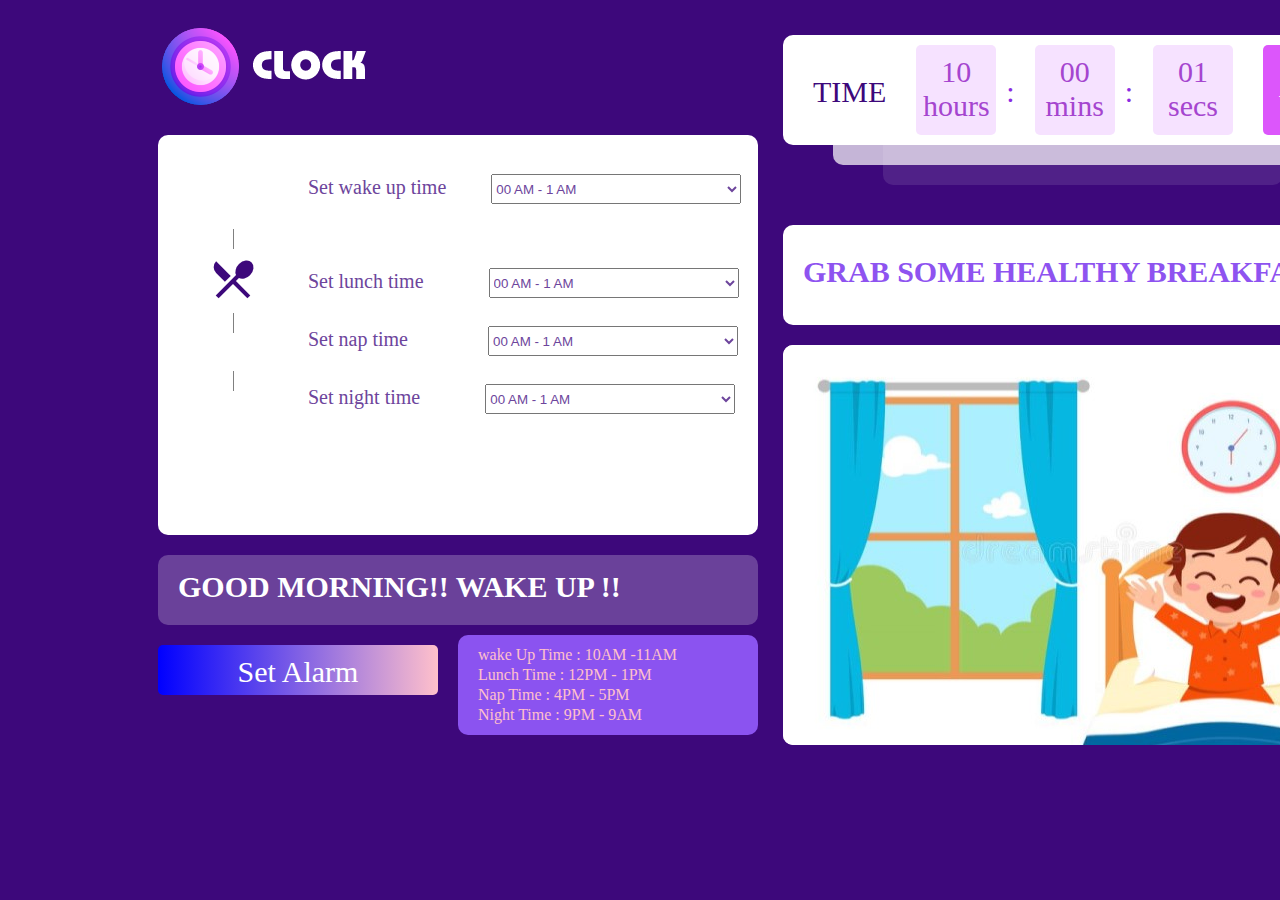
<file: index.html>
<!DOCTYPE html>
<html lang="en">
<head>
    <meta charset="UTF-8">
    <meta http-equiv="X-UA-Compatible" content="IE=edge">
    <meta name="viewport" content="width=device-width, initial-scale=1.0">
    <title>Clock</title>
    <link rel="stylesheet" href="https://fonts.googleapis.com/icon?family=Material+Icons">
    <link rel="stylesheet" href="https://pro.fontawesome.com/releases/v5.10.0/css/all.css" integrity="sha384-AYmEC3Yw5cVb3ZcuHtOA93w35dYTsvhLPVnYs9eStHfGJvOvKxVfELGroGkvsg+p" crossorigin="anonymous"/>
    <link rel="stylesheet" href="index.css">
</head>
<body>
  
    <a href="index1.html"> <div class="logo"></div></a>

    <div class="timer1" > </div>
        <div class="timer2" > </div>
    <div class="timer" > 
        <div class="time"> TIME </div>
        <div class="hours"> 
            <div class="hrtxt">10 <br> hours </div>
        </div> 
        
        <div class="time1">  : </div>
        
        <div class="mins">
            <div class="mintxt" >00 <br> mins </div>
        </div>
        <div class="time2">  : </div>

        <div class="secs">
            <div class="sectxt"> 01 <br> secs </div>
        </div>
        <div class="am"><div class="amtxt"> AM</div>
    </div>

    </div>
</div>
    <div class="container1">
    <div class="box1">
        <span class="material-icons">light_mode</span>
<div class="v1"></div>
<form action="" class="form1">
    <label for="time"> Set wake up time</label>
    <select name="time" id="time" class="txtbox1">
        <option value="00">00 AM - 1 AM</option>
        <option value="01">01 AM - 02 PM</option>
        <option value="02">02 AM - 03 AM</option>
        <option value="03">03 AM - 04 AM</option>
        <option value="04">04 AM - 05 AM</option>
        <option value="05">05 AM - 06 PM</option>
        <option value="06">06 AM - 07 AM</option>
        <option value="07">07 AM - 08 AM</option>
        <option value="08">08 AM - 09 AM</option>
        <option value="09">09 AM - 10 PM</option>
        <option value="10">10 AM - 11 AM</option>
        <option value="11">11 AM - 12 AM</option>
        <option value="12">12 AM - 01 PM</option>
        <option value="01">01 PM - 02 PM</option>
        <option value="02">02 PM - 03 PM</option>
        <option value="03">03 PM - 04 PM</option>
        <option value="04">04 PM - 05 PM</option>
        <option value="05">05 PM - 06 PM</option>
        <option value="06">06 PM - 07 PM</option>
        <option value="07">07 PM - 08 PM</option>
        <option value="08">08 PM - 09 PM</option>
        <option value="09">09 PM - 10 PM</option>
        <option value="10">10 PM - 11 PM</option>
        <option value="11">11 PM - 00 AM</option>
    </select>
</form>

        <span class="material-icons lunch">local_dining</span>
        <div class="v2"></div>

        <form action="" class="form2">
            <label for="time"> Set lunch time</label>
            <select name="time" id="time" class="txtbox2">
                <option value="00">00 AM - 1 AM</option>
                <option value="01">01 AM - 02 PM</option>
                <option value="02">02 AM - 03 AM</option>
                <option value="03">03 AM - 04 AM</option>
                <option value="04">04 AM - 05 AM</option>
                <option value="05">05 AM - 06 PM</option>
                <option value="06">06 AM - 07 AM</option>
                <option value="07">07 AM - 08 AM</option>
                <option value="08">08 AM - 09 AM</option>
                <option value="09">09 AM - 10 PM</option>
                <option value="10">10 AM - 11 AM</option>
                <option value="11">11 AM - 12 AM</option>
                <option value="12">12 AM - 01 PM</option>
                <option value="01">01 PM - 02 PM</option>
                <option value="02">02 PM - 03 PM</option>
                <option value="03">03 PM - 04 PM</option>
                <option value="04">04 PM - 05 PM</option>
                <option value="05">05 PM - 06 PM</option>
                <option value="06">06 PM - 07 PM</option>
                <option value="07">07 PM - 08 PM</option>
                <option value="08">08 PM - 09 PM</option>
                <option value="09">09 PM - 10 PM</option>
                <option value="10">10 PM - 11 PM</option>
                <option value="11">11 PM - 00 AM</option>
            </select>
        </form>


      <i class="far fa-snooze"></i>
      <div class="v3"></div>
      <form action="" class="form3">
        <label for="time"> Set nap time</label>
        <select nPMe="time" id="time" class="txtbox3">
            <option value="00">00 AM - 1 AM</option>
            <option value="01">01 AM - 02 PM</option>
            <option value="02">02 AM - 03 AM</option>
            <option value="03">03 AM - 04 AM</option>
            <option value="04">04 AM - 05 AM</option>
            <option value="05">05 AM - 06 PM</option>
            <option value="06">06 AM - 07 AM</option>
            <option value="07">07 AM - 08 AM</option>
            <option value="08">08 AM - 09 AM</option>
            <option value="09">09 AM - 10 PM</option>
            <option value="10">10 AM - 11 AM</option>
            <option value="11">11 AM - 12 AM</option>
            <option value="12">12 AM - 01 PM</option>
            <option value="01">01 PM - 02 PM</option>
            <option value="02">02 PM - 03 PM</option>
            <option value="03">03 PM - 04 PM</option>
            <option value="04">04 PM - 05 PM</option>
            <option value="05">05 PM - 06 PM</option>
            <option value="06">06 PM - 07 PM</option>
            <option value="07">07 PM - 08 PM</option>
            <option value="08">08 PM - 09 PM</option>
            <option value="09">09 PM - 10 PM</option>
            <option value="10">10 PM - 11 PM</option>
            <option value="11">11 PM - 00 AM</option>
        </select>
    </form>

    <i class="fas fa-moon"></i>

    <form action="" class="form4">
        <label for="time"> Set night time</label>
        <select nPMe="time" id="time" class="txtbox4">
            <option value="00">00 AM - 1 AM</option>
            <option value="01">01 AM - 02 PM</option>
            <option value="02">02 AM - 03 AM</option>
            <option value="03">03 AM - 04 AM</option>
            <option value="04">04 AM - 05 AM</option>
            <option value="05">05 AM - 06 PM</option>
            <option value="06">06 AM - 07 AM</option>
            <option value="07">07 AM - 08 AM</option>
            <option value="08">08 AM - 09 AM</option>
            <option value="09">09 AM - 10 PM</option>
            <option value="10">10 AM - 11 AM</option>
            <option value="11">11 AM - 12 AM</option>
            <option value="12">12 AM - 01 PM</option>
            <option value="01">01 PM - 02 PM</option>
            <option value="02">02 PM - 03 PM</option>
            <option value="03">03 PM - 04 PM</option>
            <option value="04">04 PM - 05 PM</option>
            <option value="05">05 PM - 06 PM</option>
            <option value="06">06 PM - 07 PM</option>
            <option value="07">07 PM - 08 PM</option>
            <option value="08">08 PM - 09 PM</option>
            <option value="09">09 PM - 10 PM</option>
            <option value="10">10 PM - 11 PM</option>
            <option value="11">11 PM - 00 AM</option>
        </select>
    </form>

    </div>
    <div class="box">
        <div class="boxtxt"> GRAB SOME HEALTHY BREAKFAST !!</div>
    </div>
    <div class="box2">
       

<div class="b2img">
</div>

    </div>

</div>
        <div class="gdnoon">
            <div class="gdnoontxt"> GOOD MORNING!! WAKE UP !!</div></div>

            <div class="ptime">
                <div class="ptxt"> <span class="label"></span> </div></div>



           
                <div class="alarm">
                    <div class="alarmtxt">wake Up Time : 10AM -11AM <br> 
                                          Lunch Time : 12PM - 1PM <br>
                                          Nap Time : 4PM - 5PM <br>
                                          Night Time : 9PM - 9AM <br></div></div> 
    
        <div class="end"></div>
       
</body>
</html>
</file>
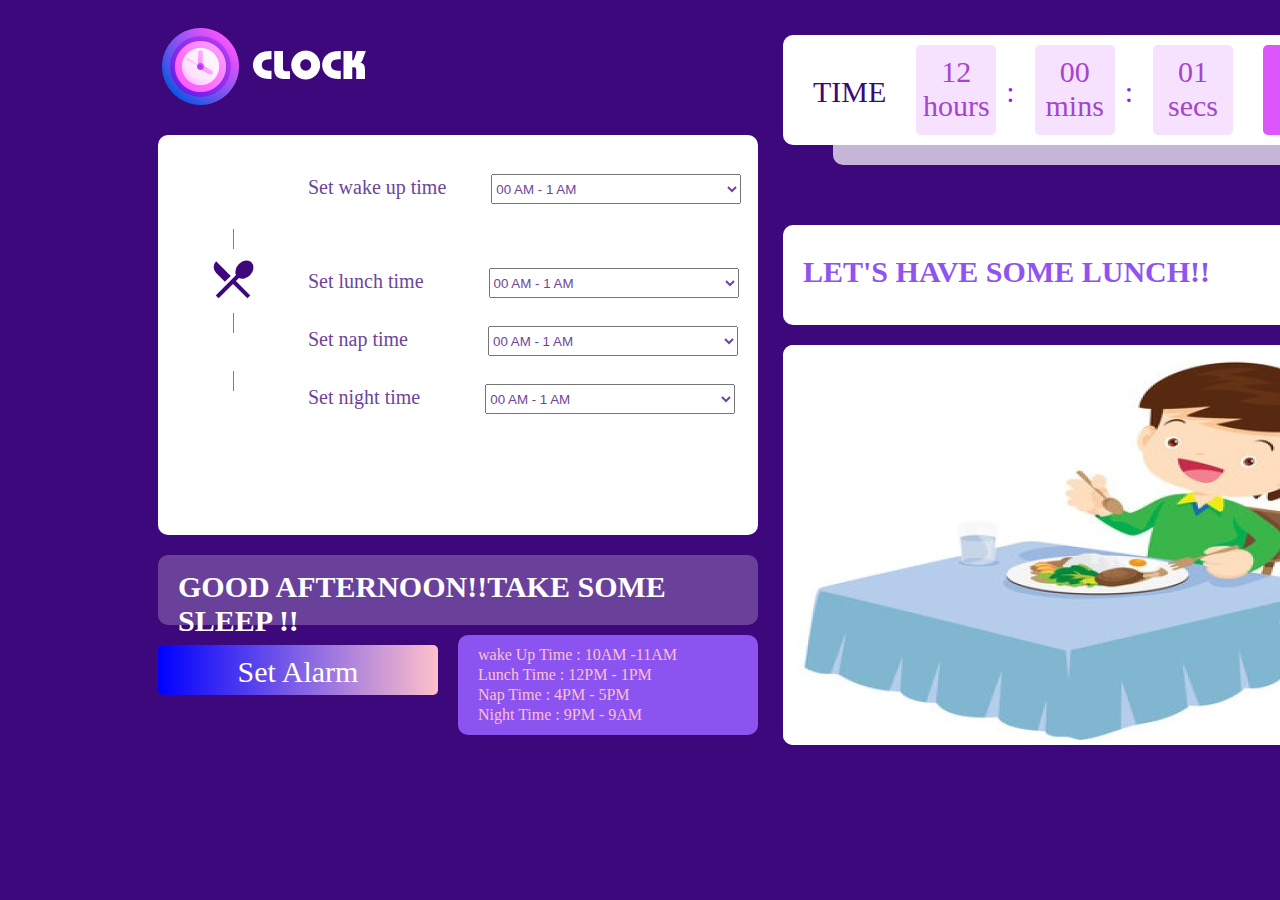
<file: index1.html>
<!DOCTYPE html>
<html lang="en">
<head>
    <meta charset="UTF-8">
    <meta http-equiv="X-UA-Compatible" content="IE=edge">
    <meta name="viewport" content="width=device-width, initial-scale=1.0">
    <title>Clock1</title>
    <link rel="stylesheet" href="https://fonts.googleapis.com/icon?family=Material+Icons">
    <link rel="stylesheet" href="https://pro.fontawesome.com/releases/v5.10.0/css/all.css" integrity="sha384-AYmEC3Yw5cVb3ZcuHtOA93w35dYTsvhLPVnYs9eStHfGJvOvKxVfELGroGkvsg+p" crossorigin="anonymous"/>
    
    <link rel="stylesheet" href="index1.css">
</head>
<body><div>

    <a href="index2.html"> <div class="logo"></div></a>

    <div class="timer1" > </div>
        <div class="timer2" > </div>
    <div class="timer" > 
        <div class="time"> TIME </div>
        <div class="hours"> 
            <div class="hrtxt">12 <br> hours </div>
        </div> 
        
        <div class="time1">  : </div>
        
        <div class="mins">
            <div class="mintxt" >00 <br> mins </div>
        </div>
        <div class="time2">  : </div>

        <div class="secs">
            <div class="sectxt"> 01 <br> secs </div>
        </div>
        <div class="am"><div class="amtxt"> PM</div>
    </div>

    </div>
</div>
    <div class="container1">
    <div class="box1">
        <span class="material-icons">light_mode</span>
        <div class="v1"></div>

<form action="" class="form1">
    <label for="time"> Set wake up time</label>
    <select name="time" id="time" class="txtbox1">
        <option value="00">00 AM - 1 AM</option>
        <option value="01">01 AM - 02 PM</option>
        <option value="02">02 AM - 03 AM</option>
        <option value="03">03 AM - 04 AM</option>
        <option value="04">04 AM - 05 AM</option>
        <option value="05">05 AM - 06 PM</option>
        <option value="06">06 AM - 07 AM</option>
        <option value="07">07 AM - 08 AM</option>
        <option value="08">08 AM - 09 AM</option>
        <option value="09">09 AM - 10 PM</option>
        <option value="10">10 AM - 11 AM</option>
        <option value="11">11 AM - 12 AM</option>
        <option value="12">12 AM - 01 PM</option>
        <option value="01">01 PM - 02 PM</option>
        <option value="02">02 PM - 03 PM</option>
        <option value="03">03 PM - 04 PM</option>
        <option value="04">04 PM - 05 PM</option>
        <option value="05">05 PM - 06 PM</option>
        <option value="06">06 PM - 07 PM</option>
        <option value="07">07 PM - 08 PM</option>
        <option value="08">08 PM - 09 PM</option>
        <option value="09">09 PM - 10 PM</option>
        <option value="10">10 PM - 11 PM</option>
        <option value="11">11 PM - 00 AM</option>
    </select>
</form>

        <span class="material-icons lunch">local_dining</span>
        <div class="v2"></div>


        <form action="" class="form2">
            <label for="time"> Set lunch time</label>
            <select name="time" id="time" class="txtbox2">
                <option value="00">00 AM - 1 AM</option>
                <option value="01">01 AM - 02 PM</option>
                <option value="02">02 AM - 03 AM</option>
                <option value="03">03 AM - 04 AM</option>
                <option value="04">04 AM - 05 AM</option>
                <option value="05">05 AM - 06 PM</option>
                <option value="06">06 AM - 07 AM</option>
                <option value="07">07 AM - 08 AM</option>
                <option value="08">08 AM - 09 AM</option>
                <option value="09">09 AM - 10 PM</option>
                <option value="10">10 AM - 11 AM</option>
                <option value="11">11 AM - 12 AM</option>
                <option value="12">12 AM - 01 PM</option>
                <option value="01">01 PM - 02 PM</option>
                <option value="02">02 PM - 03 PM</option>
                <option value="03">03 PM - 04 PM</option>
                <option value="04">04 PM - 05 PM</option>
                <option value="05">05 PM - 06 PM</option>
                <option value="06">06 PM - 07 PM</option>
                <option value="07">07 PM - 08 PM</option>
                <option value="08">08 PM - 09 PM</option>
                <option value="09">09 PM - 10 PM</option>
                <option value="10">10 PM - 11 PM</option>
                <option value="11">11 PM - 00 AM</option>
            </select>
        </form>


      <i class="far fa-snooze"></i>
      <div class="v3"></div>

      <form action="" class="form3">
        <label for="time"> Set nap time</label>
        <select nPMe="time" id="time" class="txtbox3">
            <option value="00">00 AM - 1 AM</option>
            <option value="01">01 AM - 02 PM</option>
            <option value="02">02 AM - 03 AM</option>
            <option value="03">03 AM - 04 AM</option>
            <option value="04">04 AM - 05 AM</option>
            <option value="05">05 AM - 06 PM</option>
            <option value="06">06 AM - 07 AM</option>
            <option value="07">07 AM - 08 AM</option>
            <option value="08">08 AM - 09 AM</option>
            <option value="09">09 AM - 10 PM</option>
            <option value="10">10 AM - 11 AM</option>
            <option value="11">11 AM - 12 AM</option>
            <option value="12">12 AM - 01 PM</option>
            <option value="01">01 PM - 02 PM</option>
            <option value="02">02 PM - 03 PM</option>
            <option value="03">03 PM - 04 PM</option>
            <option value="04">04 PM - 05 PM</option>
            <option value="05">05 PM - 06 PM</option>
            <option value="06">06 PM - 07 PM</option>
            <option value="07">07 PM - 08 PM</option>
            <option value="08">08 PM - 09 PM</option>
            <option value="09">09 PM - 10 PM</option>
            <option value="10">10 PM - 11 PM</option>
            <option value="11">11 PM - 00 AM</option>
        </select>
    </form>

    <i class="fas fa-moon"></i>

    <form action="" class="form4">
        <label for="time"> Set night time</label>
        <select nPMe="time" id="time" class="txtbox4">
            <option value="00">00 AM - 1 AM</option>
            <option value="01">01 AM - 02 PM</option>
            <option value="02">02 AM - 03 AM</option>
            <option value="03">03 AM - 04 AM</option>
            <option value="04">04 AM - 05 AM</option>
            <option value="05">05 AM - 06 PM</option>
            <option value="06">06 AM - 07 AM</option>
            <option value="07">07 AM - 08 AM</option>
            <option value="08">08 AM - 09 AM</option>
            <option value="09">09 AM - 10 PM</option>
            <option value="10">10 AM - 11 AM</option>
            <option value="11">11 AM - 12 AM</option>
            <option value="12">12 AM - 01 PM</option>
            <option value="01">01 PM - 02 PM</option>
            <option value="02">02 PM - 03 PM</option>
            <option value="03">03 PM - 04 PM</option>
            <option value="04">04 PM - 05 PM</option>
            <option value="05">05 PM - 06 PM</option>
            <option value="06">06 PM - 07 PM</option>
            <option value="07">07 PM - 08 PM</option>
            <option value="08">08 PM - 09 PM</option>
            <option value="09">09 PM - 10 PM</option>
            <option value="10">10 PM - 11 PM</option>
            <option value="11">11 PM - 00 AM</option>
        </select>
    </form>

    </div>
    <div class="box">
        <div class="boxtxt"> LET'S HAVE SOME LUNCH!!</div>
    </div>
    <div class="box2">
       

<div class="b2img">
</div>

    </div>

</div>
        <div class="gdnoon">
            <div class="gdnoontxt"> GOOD AFTERNOON!!TAKE SOME SLEEP !!</div></div>

            <div class="ptime">
                <div class="ptxt"> <span class="label"></span> </div></div>

                <div class="alarm">
                    <div class="alarmtxt">wake Up Time : 10AM -11AM <br> 
                                          Lunch Time : 12PM - 1PM <br>
                                          Nap Time : 4PM - 5PM <br>
                                          Night Time : 9PM - 9AM <br></div></div> 
    
        <div class="end"></div>
        
</body>
</html>
</file>
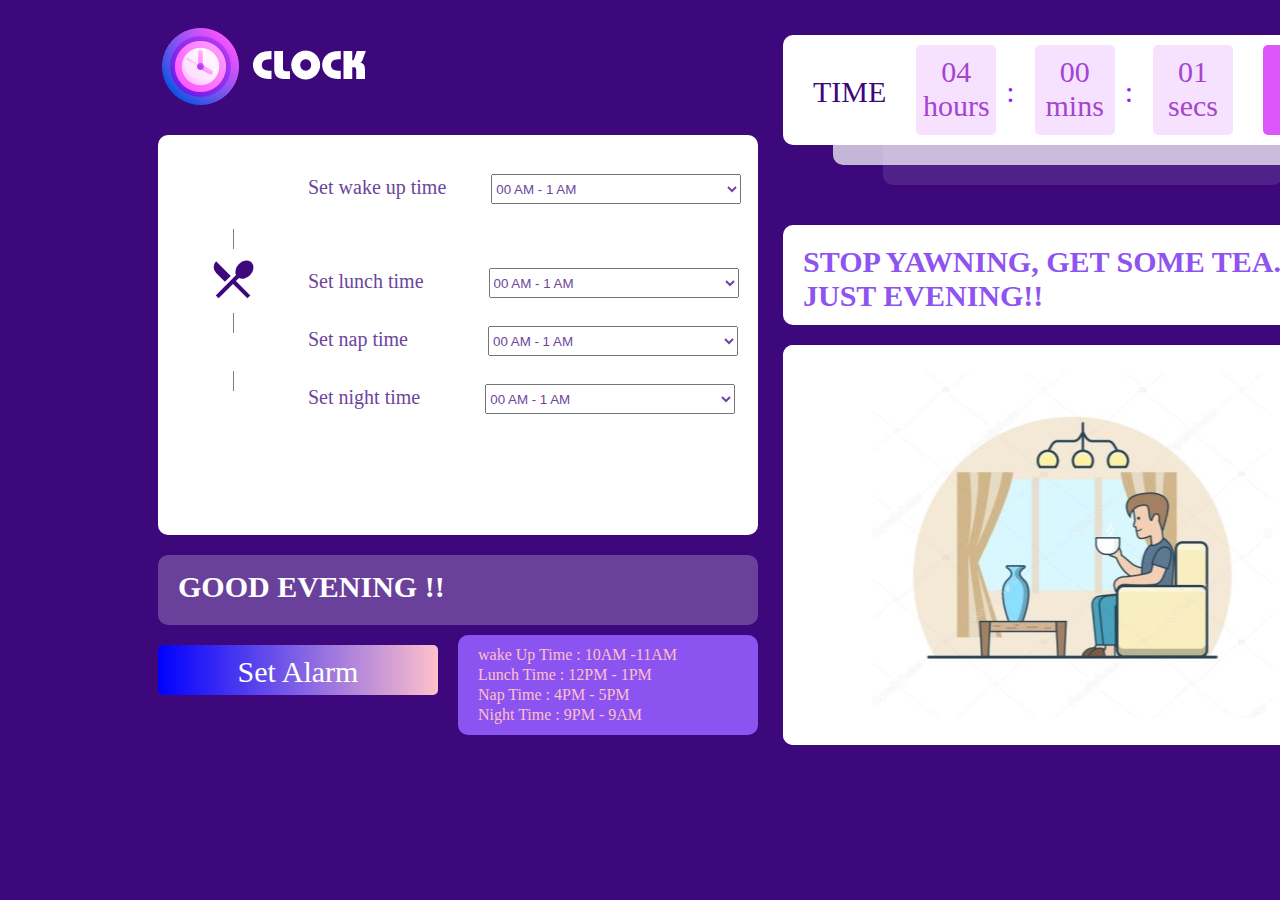
<file: index2.html>
<!DOCTYPE html>
<html lang="en">
<head>
    <meta charset="UTF-8">
    <meta http-equiv="X-UA-Compatible" content="IE=edge">
    <meta name="viewport" content="width=device-width, initial-scale=1.0">
    <title>Clock2</title>
    <link rel="stylesheet" href="https://fonts.googleapis.com/icon?family=Material+Icons">
    <link rel="stylesheet" href="https://pro.fontawesome.com/releases/v5.10.0/css/all.css" integrity="sha384-AYmEC3Yw5cVb3ZcuHtOA93w35dYTsvhLPVnYs9eStHfGJvOvKxVfELGroGkvsg+p" crossorigin="anonymous"/>
    
    <link rel="stylesheet" href="index2.css">
</head>
<body><div>

    <a href="index3.html">
    <div class="logo"></div> </a>

    <div class="timer1" > </div>
        <div class="timer2" > </div>
    <div class="timer" > 
        <div class="time"> TIME </div>
        <div class="hours"> 
            <div class="hrtxt">04 <br> hours </div>
        </div> 
        
        <div class="time1">  : </div>
        
        <div class="mins">
            <div class="mintxt" >00 <br> mins </div>
        </div>
        <div class="time2">  : </div>

        <div class="secs">
            <div class="sectxt"> 01 <br> secs </div>
        </div>
        <div class="am"><div class="amtxt"> PM</div>
    </div>

    </div>
</div>
    <div class="container1">
    <div class="box1">
        <span class="material-icons">light_mode</span>
        <div class="v1"></div>

<form action="" class="form1">
    <label for="time"> Set wake up time</label>
    <select name="time" id="time" class="txtbox1">
        <option value="00">00 AM - 1 AM</option>
        <option value="01">01 AM - 02 PM</option>
        <option value="02">02 AM - 03 AM</option>
        <option value="03">03 AM - 04 AM</option>
        <option value="04">04 AM - 05 AM</option>
        <option value="05">05 AM - 06 PM</option>
        <option value="06">06 AM - 07 AM</option>
        <option value="07">07 AM - 08 AM</option>
        <option value="08">08 AM - 09 AM</option>
        <option value="09">09 AM - 10 PM</option>
        <option value="10">10 AM - 11 AM</option>
        <option value="11">11 AM - 12 AM</option>
        <option value="12">12 AM - 01 PM</option>
        <option value="01">01 PM - 02 PM</option>
        <option value="02">02 PM - 03 PM</option>
        <option value="03">03 PM - 04 PM</option>
        <option value="04">04 PM - 05 PM</option>
        <option value="05">05 PM - 06 PM</option>
        <option value="06">06 PM - 07 PM</option>
        <option value="07">07 PM - 08 PM</option>
        <option value="08">08 PM - 09 PM</option>
        <option value="09">09 PM - 10 PM</option>
        <option value="10">10 PM - 11 PM</option>
        <option value="11">11 PM - 00 AM</option>
    </select>
</form>

        <span class="material-icons lunch">local_dining</span>
        <div class="v2"></div>


        <form action="" class="form2">
            <label for="time"> Set lunch time</label>
            <select name="time" id="time" class="txtbox2">
                <option value="00">00 AM - 1 AM</option>
                <option value="01">01 AM - 02 PM</option>
                <option value="02">02 AM - 03 AM</option>
                <option value="03">03 AM - 04 AM</option>
                <option value="04">04 AM - 05 AM</option>
                <option value="05">05 AM - 06 PM</option>
                <option value="06">06 AM - 07 AM</option>
                <option value="07">07 AM - 08 AM</option>
                <option value="08">08 AM - 09 AM</option>
                <option value="09">09 AM - 10 PM</option>
                <option value="10">10 AM - 11 AM</option>
                <option value="11">11 AM - 12 AM</option>
                <option value="12">12 AM - 01 PM</option>
                <option value="01">01 PM - 02 PM</option>
                <option value="02">02 PM - 03 PM</option>
                <option value="03">03 PM - 04 PM</option>
                <option value="04">04 PM - 05 PM</option>
                <option value="05">05 PM - 06 PM</option>
                <option value="06">06 PM - 07 PM</option>
                <option value="07">07 PM - 08 PM</option>
                <option value="08">08 PM - 09 PM</option>
                <option value="09">09 PM - 10 PM</option>
                <option value="10">10 PM - 11 PM</option>
                <option value="11">11 PM - 00 AM</option>
            </select>
        </form>


      <i class="far fa-snooze"></i>
      <div class="v3"></div>
      <form action="" class="form3">
        <label for="time"> Set nap time</label>
        <select nPMe="time" id="time" class="txtbox3">
            <option value="00">00 AM - 1 AM</option>
            <option value="01">01 AM - 02 PM</option>
            <option value="02">02 AM - 03 AM</option>
            <option value="03">03 AM - 04 AM</option>
            <option value="04">04 AM - 05 AM</option>
            <option value="05">05 AM - 06 PM</option>
            <option value="06">06 AM - 07 AM</option>
            <option value="07">07 AM - 08 AM</option>
            <option value="08">08 AM - 09 AM</option>
            <option value="09">09 AM - 10 PM</option>
            <option value="10">10 AM - 11 AM</option>
            <option value="11">11 AM - 12 AM</option>
            <option value="12">12 AM - 01 PM</option>
            <option value="01">01 PM - 02 PM</option>
            <option value="02">02 PM - 03 PM</option>
            <option value="03">03 PM - 04 PM</option>
            <option value="04">04 PM - 05 PM</option>
            <option value="05">05 PM - 06 PM</option>
            <option value="06">06 PM - 07 PM</option>
            <option value="07">07 PM - 08 PM</option>
            <option value="08">08 PM - 09 PM</option>
            <option value="09">09 PM - 10 PM</option>
            <option value="10">10 PM - 11 PM</option>
            <option value="11">11 PM - 00 AM</option>
        </select>
    </form>

    <i class="fas fa-moon"></i>

    <form action="" class="form4">
        <label for="time"> Set night time</label>
        <select nPMe="time" id="time" class="txtbox4">
            <option value="00">00 AM - 1 AM</option>
            <option value="01">01 AM - 02 PM</option>
            <option value="02">02 AM - 03 AM</option>
            <option value="03">03 AM - 04 AM</option>
            <option value="04">04 AM - 05 AM</option>
            <option value="05">05 AM - 06 PM</option>
            <option value="06">06 AM - 07 AM</option>
            <option value="07">07 AM - 08 AM</option>
            <option value="08">08 AM - 09 AM</option>
            <option value="09">09 AM - 10 PM</option>
            <option value="10">10 AM - 11 AM</option>
            <option value="11">11 AM - 12 AM</option>
            <option value="12">12 AM - 01 PM</option>
            <option value="01">01 PM - 02 PM</option>
            <option value="02">02 PM - 03 PM</option>
            <option value="03">03 PM - 04 PM</option>
            <option value="04">04 PM - 05 PM</option>
            <option value="05">05 PM - 06 PM</option>
            <option value="06">06 PM - 07 PM</option>
            <option value="07">07 PM - 08 PM</option>
            <option value="08">08 PM - 09 PM</option>
            <option value="09">09 PM - 10 PM</option>
            <option value="10">10 PM - 11 PM</option>
            <option value="11">11 PM - 00 AM</option>
        </select>
    </form>

    </div>
    <div class="box">
        <div class="boxtxt"> STOP YAWNING, GET SOME TEA.. ITS JUST EVENING!!</div>
    </div>
    <div class="box2">
       

<div class="b2img">
</div>

    </div>

</div>
        <div class="gdnoon">
            <div class="gdnoontxt"> GOOD EVENING !!</div></div>

           <div class="ptime">
                <div class="ptxt"> <span class="label"></span> </div></div>

                <div class="alarm">
                    <div class="alarmtxt">wake Up Time : 10AM -11AM <br> 
                                          Lunch Time : 12PM - 1PM <br>
                                          Nap Time : 4PM - 5PM <br>
                                          Night Time : 9PM - 9AM <br></div></div> 
    
        <div class="end"></div>
</body>
</html>
</file>
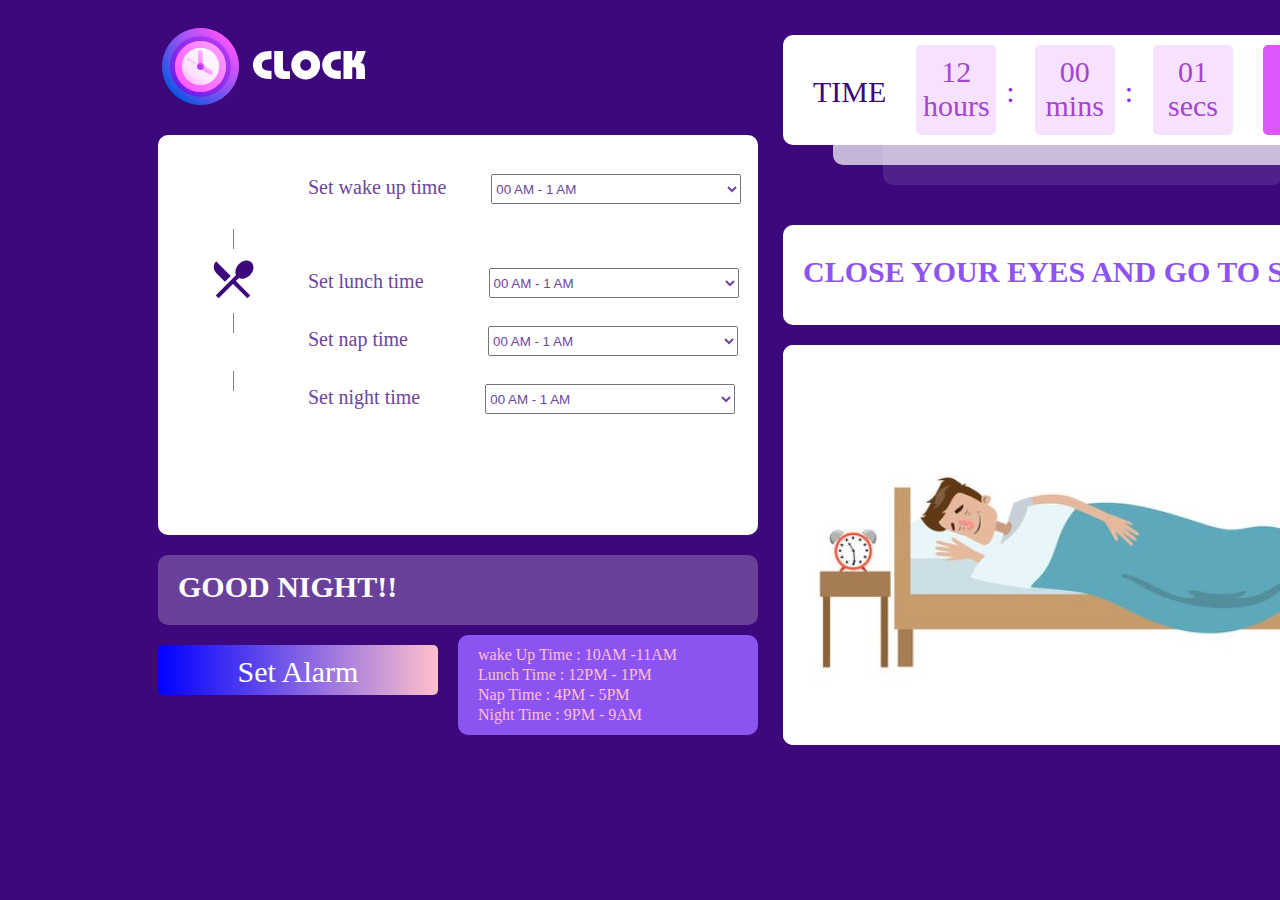
<file: index3.html>
<!DOCTYPE html>
<html lang="en">
<head>
    <meta charset="UTF-8">
    <meta http-equiv="X-UA-Compatible" content="IE=edge">
    <meta name="viewport" content="width=device-width, initial-scale=1.0">
    <title>Clock3</title>
    <link rel="stylesheet" href="https://fonts.googleapis.com/icon?family=Material+Icons">
    <link rel="stylesheet" href="https://pro.fontawesome.com/releases/v5.10.0/css/all.css" integrity="sha384-AYmEC3Yw5cVb3ZcuHtOA93w35dYTsvhLPVnYs9eStHfGJvOvKxVfELGroGkvsg+p" crossorigin="anonymous"/>
    
    <link rel="stylesheet" href="index3.css">
</head>
<body><div>

    <a href="index4.html"> <div class="logo"></div></a>

    <div class="timer1" > </div>
        <div class="timer2" > </div>
    <div class="timer" > 
        <div class="time"> TIME </div>
        <div class="hours"> 
            <div class="hrtxt">12 <br> hours </div>
        </div> 
        
        <div class="time1">  : </div>
        
        <div class="mins">
            <div class="mintxt" >00 <br> mins </div>
        </div>
        <div class="time2">  : </div>

        <div class="secs">
            <div class="sectxt"> 01 <br> secs </div>
        </div>
        <div class="am"><div class="amtxt"> PM</div>
    </div>

    </div>
</div>
    <div class="container1">
    <div class="box1">
        <span class="material-icons">light_mode</span>
        <div class="v1"></div>
<form action="" class="form1">
    <label for="time"> Set wake up time</label>
    <select name="time" id="time" class="txtbox1">
        <option value="00">00 AM - 1 AM</option>
        <option value="01">01 AM - 02 PM</option>
        <option value="02">02 AM - 03 AM</option>
        <option value="03">03 AM - 04 AM</option>
        <option value="04">04 AM - 05 AM</option>
        <option value="05">05 AM - 06 PM</option>
        <option value="06">06 AM - 07 AM</option>
        <option value="07">07 AM - 08 AM</option>
        <option value="08">08 AM - 09 AM</option>
        <option value="09">09 AM - 10 PM</option>
        <option value="10">10 AM - 11 AM</option>
        <option value="11">11 AM - 12 AM</option>
        <option value="12">12 AM - 01 PM</option>
        <option value="01">01 PM - 02 PM</option>
        <option value="02">02 PM - 03 PM</option>
        <option value="03">03 PM - 04 PM</option>
        <option value="04">04 PM - 05 PM</option>
        <option value="05">05 PM - 06 PM</option>
        <option value="06">06 PM - 07 PM</option>
        <option value="07">07 PM - 08 PM</option>
        <option value="08">08 PM - 09 PM</option>
        <option value="09">09 PM - 10 PM</option>
        <option value="10">10 PM - 11 PM</option>
        <option value="11">11 PM - 00 AM</option>
    </select>
</form>

        <span class="material-icons lunch">local_dining</span>
        <div class="v2"></div>


        <form action="" class="form2">
            <label for="time"> Set lunch time</label>
            <select name="time" id="time" class="txtbox2">
                <option value="00">00 AM - 1 AM</option>
                <option value="01">01 AM - 02 PM</option>
                <option value="02">02 AM - 03 AM</option>
                <option value="03">03 AM - 04 AM</option>
                <option value="04">04 AM - 05 AM</option>
                <option value="05">05 AM - 06 PM</option>
                <option value="06">06 AM - 07 AM</option>
                <option value="07">07 AM - 08 AM</option>
                <option value="08">08 AM - 09 AM</option>
                <option value="09">09 AM - 10 PM</option>
                <option value="10">10 AM - 11 AM</option>
                <option value="11">11 AM - 12 AM</option>
                <option value="12">12 AM - 01 PM</option>
                <option value="01">01 PM - 02 PM</option>
                <option value="02">02 PM - 03 PM</option>
                <option value="03">03 PM - 04 PM</option>
                <option value="04">04 PM - 05 PM</option>
                <option value="05">05 PM - 06 PM</option>
                <option value="06">06 PM - 07 PM</option>
                <option value="07">07 PM - 08 PM</option>
                <option value="08">08 PM - 09 PM</option>
                <option value="09">09 PM - 10 PM</option>
                <option value="10">10 PM - 11 PM</option>
                <option value="11">11 PM - 00 AM</option>
            </select>
        </form>


      <i class="far fa-snooze"></i>
      <div class="v3"></div>

      <form action="" class="form3">
        <label for="time"> Set nap time</label>
        <select nPMe="time" id="time" class="txtbox3">
            <option value="00">00 AM - 1 AM</option>
            <option value="01">01 AM - 02 PM</option>
            <option value="02">02 AM - 03 AM</option>
            <option value="03">03 AM - 04 AM</option>
            <option value="04">04 AM - 05 AM</option>
            <option value="05">05 AM - 06 PM</option>
            <option value="06">06 AM - 07 AM</option>
            <option value="07">07 AM - 08 AM</option>
            <option value="08">08 AM - 09 AM</option>
            <option value="09">09 AM - 10 PM</option>
            <option value="10">10 AM - 11 AM</option>
            <option value="11">11 AM - 12 AM</option>
            <option value="12">12 AM - 01 PM</option>
            <option value="01">01 PM - 02 PM</option>
            <option value="02">02 PM - 03 PM</option>
            <option value="03">03 PM - 04 PM</option>
            <option value="04">04 PM - 05 PM</option>
            <option value="05">05 PM - 06 PM</option>
            <option value="06">06 PM - 07 PM</option>
            <option value="07">07 PM - 08 PM</option>
            <option value="08">08 PM - 09 PM</option>
            <option value="09">09 PM - 10 PM</option>
            <option value="10">10 PM - 11 PM</option>
            <option value="11">11 PM - 00 AM</option>
        </select>
    </form>

    <i class="fas fa-moon"></i>
   
    <form action="" class="form4">
        <label for="time"> Set night time</label>
        <select nPMe="time" id="time" class="txtbox4">
            <option value="00">00 AM - 1 AM</option>
            <option value="01">01 AM - 02 PM</option>
            <option value="02">02 AM - 03 AM</option>
            <option value="03">03 AM - 04 AM</option>
            <option value="04">04 AM - 05 AM</option>
            <option value="05">05 AM - 06 PM</option>
            <option value="06">06 AM - 07 AM</option>
            <option value="07">07 AM - 08 AM</option>
            <option value="08">08 AM - 09 AM</option>
            <option value="09">09 AM - 10 PM</option>
            <option value="10">10 AM - 11 AM</option>
            <option value="11">11 AM - 12 AM</option>
            <option value="12">12 AM - 01 PM</option>
            <option value="01">01 PM - 02 PM</option>
            <option value="02">02 PM - 03 PM</option>
            <option value="03">03 PM - 04 PM</option>
            <option value="04">04 PM - 05 PM</option>
            <option value="05">05 PM - 06 PM</option>
            <option value="06">06 PM - 07 PM</option>
            <option value="07">07 PM - 08 PM</option>
            <option value="08">08 PM - 09 PM</option>
            <option value="09">09 PM - 10 PM</option>
            <option value="10">10 PM - 11 PM</option>
            <option value="11">11 PM - 00 AM</option>
        </select>
    </form>

    </div>
    <div class="box">
        <div class="boxtxt"> CLOSE YOUR EYES AND GO TO SLEEP </div>
    </div>
    <div class="box2">
       

<div class="b2img">
</div>

    </div>

</div>
        <div class="gdnoon">
            <div class="gdnoontxt"> GOOD NIGHT!!</div></div>


            <div class="ptime">
                <div class="ptxt"> <span class="label"></span> </div></div>

                <div class="alarm">
                    <div class="alarmtxt">wake Up Time : 10AM -11AM <br> 
                                          Lunch Time : 12PM - 1PM <br>
                                          Nap Time : 4PM - 5PM <br>
                                          Night Time : 9PM - 9AM <br></div></div> 
    
        <div class="end"></div>
       
</body>
</html>
</file>
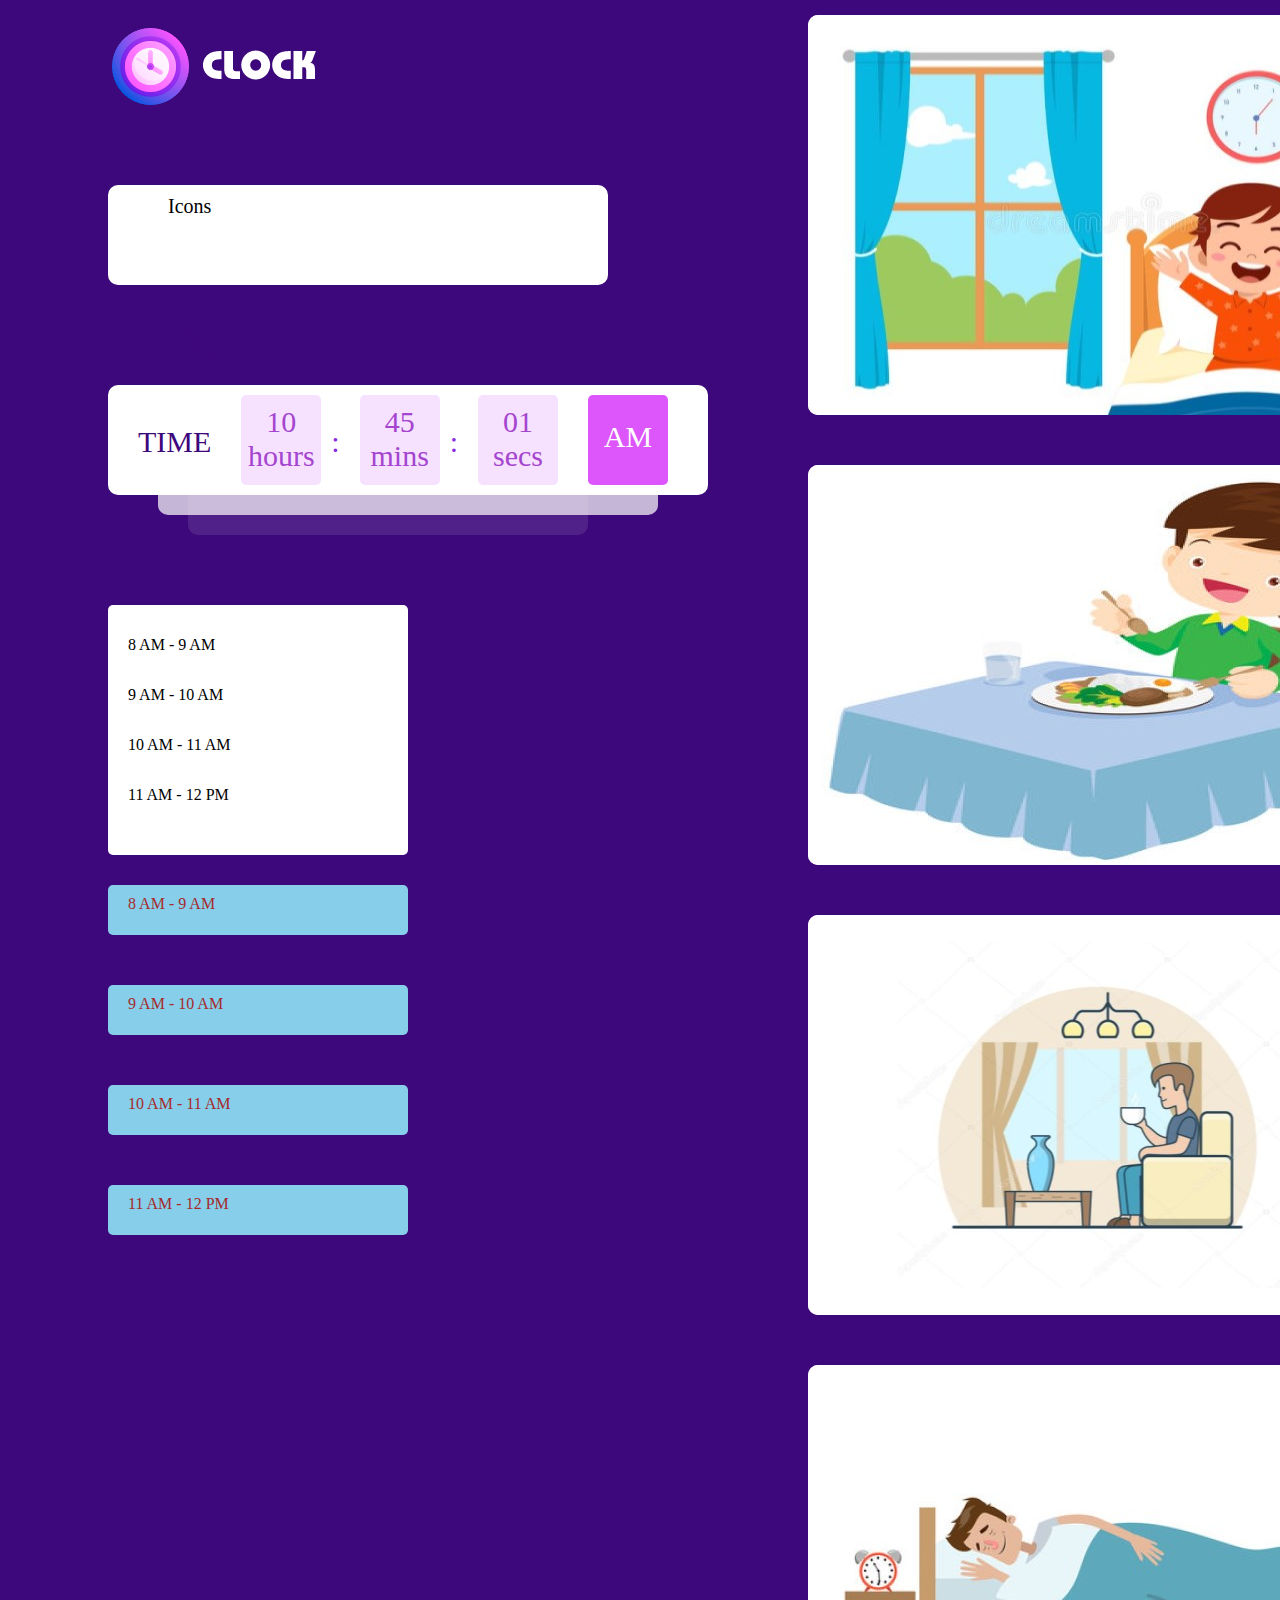
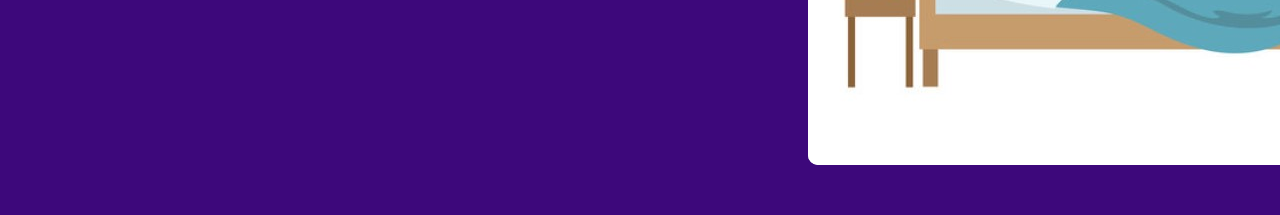
<file: index4.html>
<!DOCTYPE html>
<html lang="en">
<head>
    <meta charset="UTF-8">
    <meta http-equiv="X-UA-Compatible" content="IE=edge">
    <meta name="viewport" content="width=device-width, initial-scale=1.0">
    <title>Clock4</title>
    <link rel="stylesheet" href="https://fonts.googleapis.com/icon?family=Material+Icons">
    <link rel="stylesheet" href="https://pro.fontawesome.com/releases/v5.10.0/css/all.css" integrity="sha384-AYmEC3Yw5cVb3ZcuHtOA93w35dYTsvhLPVnYs9eStHfGJvOvKxVfELGroGkvsg+p" crossorigin="anonymous"/>
    
    <link rel="stylesheet" href="index4.css">
</head>
<body><div>

    <a href="index.html"> <div class="logo"></div> </a>

<div class="icons">

    <div class="icontxt">Icons</div>

   <a href="index.html"> <span class="material-icons">light_mode</span></a>

   <a href="index1.html"><span class="material-icons lunch">local_dining</span></a>

    <a href="index2.html"><i class="far fa-snooze"></i></a>

    <a href="index3.html"><i class="fas fa-moon"></i></a>

</div>
</div>
<div class="hms">
<div class="timer1"> </div>
<div class="timer2"> </div>
    <div class="timer" > 
        <div class="time"> TIME </div>
        <div class="hours"> 
            <div class="hrtxt">10 <br> hours </div>
        </div> 
        
        <div class="time1">  : </div>
        
        <div class="mins">
            <div class="mintxt" >45 <br> mins </div>
        </div>
        <div class="time2">  : </div>

        <div class="secs">
            <div class="sectxt"> 01 <br> secs </div>
        </div>
        <div class="am"><div class="amtxt"> AM</div>
    </div>

    </div>
</div>

    <div class="container1">
    
<div class="box5">
    <a href="index.html">  <div class="b5img">
 </div></a>
            </div>

    <div class="box6">
        <a href="index1.html"><div class="b6img">
        </div></a> 
            </div>

            <div class="box7">
               <a href="index2.html"> <div class="b7img">
                </div></a>
                    </div>

                    <div class="box8">
                       <a href="index3.html"> <div class="b8img">
                        </div></a>
                            </div>

</div>
        <div class="gdnoon">
            <div class="gdnoontxt">  8 AM - 9 AM <br> 
                                     9 AM - 10 AM <br> 
                                     10 AM - 11 AM <br> 
                                     11 AM - 12 PM <br>
            </div>
                                    </div>

                                    <div class="tbox">
            <div class="tbox1">
                <div class="tb1txt"> 8 AM - 9 AM </div></div> 
        
                <div class="tbox2">
                    <div class="tb2txt"> 9 AM - 10 AM</div></div> 

                    <div class="tbox3">
                        <div class="tb3txt">  10 AM - 11 AM</div></div> 

                        <div class="tbox4">
                            <div class="tb4txt">11 AM - 12 PM</div></div> 

                        </div>
   
</body>
</html>
</file>
<file: index.css>
body{
    background-color: #3D087B;
}
.logo{
   
    background-image: url(logo.png);
    top: 20px;
    left: 124px;
    width: 204px;
    height: 77px;
    margin-left: 30px;
    position: relative;
}

.timer1{
    
    display: flex;
    flex-wrap: wrap;
    position: absolute;
    width: 400px;
    height: 110px;
    border-radius: 10PX;
    margin-top: -10px;
    margin-left: 875px;
    background-color: white;
    opacity: 10%;
}
.timer2{
    /* z-index: +1; */
    display: flex;
    flex-wrap: wrap;
    position: absolute;
    width: 500px;
    height: 100px;
    border-radius: 10PX;
    margin-top: -20px;
    margin-left: 825px;
    background-color: white;
    opacity: 70%;
}
.timer{
    display: flex;
    flex-wrap: wrap;
    position: absolute;
    width: 600px;
    height: 110px;
    border-radius: 10PX;
    margin-top: -50px;
    margin-left: 775px;
    background-color: white;
}

.time
{
 
    font-size: 30px;
    color: #3D087B;
    text-align: center;
    margin-left: 30px;
    margin-top: 40px;
    
}
.time1
{
 
    font-size: 30px;
    color: blueviolet;
    text-align: center;
    margin-left: 10px;
    margin-top: 40px;
    
    
}
.time2{
    font-size: 30px;
    color: blueviolet;
    text-align: center;
    margin-left: 10px;
    margin-top: 40px;
    
    
}


.hours{
    width: 80px;
    height: 90px;
    border-radius: 5px;
    margin-top: 10px;
    margin-left: 30px;
    background-color:  #F6E2FF;

}

.hrtxt{
    font-size: 30px;
    text-align: center;
    color: #A545CF;
    margin-top: 10px;

}

.mins{
    width: 80px;
    height: 90px;
    border-radius: 5px;
    margin-top: 10px;
    margin-left: 20px;
    background-color:  #F6E2FF;
    font-size: 20px;
    text-align: center;
}
.mintxt{
    font-size: 30px;
    text-align: center;
    color: #A545CF;
    margin-top: 10px;

}

.secs{
    width: 80px;
    height: 90px;
    border-radius: 5px;
    margin-top: 10px;
    margin-left: 20px;
    background-color: #F6E2FF;
    font-size: 20px;
    text-align: center;
}
.sectxt{
    font-size: 30px;
    text-align: center;
    color: #A545CF;
    margin-top: 10px;

}
.am{
    width: 80px;
    height: 90px;
    border-radius: 5px;
    margin-top: 10px;
    margin-left: 30px;
    background-color: rgb(220,86,251);
    font-size: 20px;
    text-align: center;
}

.amtxt{
    font-size: 30px;
    text-align: center;
    color: white;
    margin-top: 25px;

}
.container1{

display: flex;
flex-wrap: wrap;
position: absolute;

}
.box1{


    width: 600px;
    height: 400px;
    border-radius: 10px;
    background-color: white;
    margin-top: 50px;
    margin-left: 150px;
}

.material-icons
{
    margin-top: 30px;
    margin-left: 50px;
    font-size: 50px;
    color: #3D087B;
}

.v1{
        border-left: 1px solid grey;
        position: absolute;
        height: 20px;
        margin-top: 10px;
        margin-left: 75px;      
      
}

.form1{
    margin-top: -45px;
    margin-left: 150px;
    font-size: 20px;
    color: #6D459C;
}

.txtbox1{

    margin-left: 40px;
    height: 30px;
    width: 250px;
    color: #6D459C;
}

.lunch{
 
    margin-top: 50px;
    margin-left: 50px;
    font-size: 50px;
    color: #3D087B;

}
.v2{
    border-left: 1px solid grey;
    position: absolute;
    height: 20px;
    margin-top: 5px;
    margin-left: 75px;      
  
}
.txtbox2{

    margin-left: 60px;
    height: 30px;
    width: 250px;
    color: #6D459C;
}


.form2{
    margin-top: -40px;
    margin-left: 150px;
    font-size: 20px;
    color: #6D459C;
}
.txtbox3{

    margin-left: 75px;
    height: 30px;
    width: 250px;
    color: #6D459C;
    
}
.far{

    margin-top: 50px;
    margin-left: 50px;
    font-size: 50px;
    color: #3D087B;
}
.v3{
    border-left: 1px solid grey;
    position: absolute;
    height: 20px;
    margin-top: 15px;
    margin-left: 75px;  
}

.form3{
    margin-top: -30px;
    margin-left: 150px;
    font-size: 20px;
    color: #6D459C;
}

.txtbox4{

    margin-left: 60px;
    height: 30px;
    width: 250px;
    color: #6D459C;
    
}
.fas{

    margin-top: 50px;
    margin-left: 50px;
    font-size: 50px;
    color: #3D087B;
}


.form4{
    margin-top: -30px;
    margin-left: 150px;
    font-size: 20px;
    color: #6D459C;
}
.box{

    width: 600px;
    height: 100px;
    border-radius: 10px;
    background-color: white;
    margin-top: 140px;
    margin-left: 25px;
}

.boxtxt{
    margin-top: 30px;
    margin-left: 20px;
    font-size: 30px;
    font-weight: bolder;
    color: #8E53F0;

}
.box2{

    width: 600px;
    height: 400px;
    border-radius: 10px;
    background-color: white;
    margin-top: -190px;
    margin-left: 775px;
    margin-bottom: 10px; 
}

.b2img{
    background-image: url(clock.jpg);
    border-radius: 10px;
    width: 100%;
    height: 400px;
}

.gdnoon{
    position:absolute ;
    width: 600px;
    height: 70px;
    border-radius: 10px;
    background-color: #6A419A;
    font-size: 30px;
    margin-top: 470px;
    margin-left: 150px;
}


.gdnoontxt{
    margin-top: 15px;
    margin-left: 20px;
    color: white;
    font-weight: bolder;
    font-family: Cambria, Cochin, Georgia, Times, 'Times New Roman', serif;
}

  
.ptime{
   position: absolute; 
    width: 280px;
    height: 50px;
    border-radius: 5px;

    background-image: linear-gradient(to left, pink , blue);
    margin-top: 560px;
    margin-left: 150px;

}
.ptime:hover {
    background-image: linear-gradient(to right, pink , blue);
  }

.ptxt{
    margin-top: 10px;
    font-size: 30px;
    text-align: center;
    color: white;

}

.label:after{
    content:'    Set Alarm               ';
}
.label:hover:after{
    content:'           Party Time!             ';
}

.alarm{
    position: absolute; 
     width: 300px;
     height: 100px;
     border-radius: 10px;
     background-image: ( #8B53F0 , #F45CFE);
     background-color: #8B53F0;
     margin-top: 550px;
     margin-left: 450px;
 
 }

 .alarmtxt{
    margin-top: 10px;
    margin-left: 20px;
    line-height: 20px;
    color: pink;
 
 } 


 @media screen  and (max-width:768px)  and (max-height:1024px){


    body{
        background-color: #3D087B;
    }
    .logo{
       
        background-image: url(logo.png);
        top: 20px;
        left: -35px;
        width: 204px;
        height: 77px;
        margin-left: 30px;
        position: relative;
    }
    
    .timer1{
        
        display: flex;
        flex-wrap: wrap;
        position: absolute;
        width: 240px;
        height: 100px;
        border-radius: 10PX;
        margin-top: 60px;
        margin-left: 50px;
        background-color: white;
        opacity: 10%;
    }
    .timer2{
        display: flex;
        flex-wrap: wrap;
        position: absolute;
        width: 300px;
        height: 100px;
        border-radius: 10PX;
        margin-top: 50px;
        margin-left: 20px;
        background-color: white;
        opacity: 70%;
    }
    .timer{
        display: flex;
        flex-wrap: wrap;
        position: absolute;
        width: 340px;
        height: 90px;
        border-radius: 10PX;
        margin-top: 50px;
        margin-left: -5px;
        background-color: white;
    }
    
    .time
    {
     
        font-size: 15px;
        color: #3D087B;
        text-align: center;
        margin-left: 10px;
        margin-top: 40px;
        
    }
    .time1
    {
     
        font-size: 20px;
        color: blueviolet;
        text-align: center;
        margin-left: 10px;
        margin-top: 30px;
        
        
    }
    .time2{
        font-size: 20px;
        color: blueviolet;
        text-align: center;
        margin-left: 10px;
        margin-top: 30px;
        
        
    }
    
    
    .hours{
        width: 50px;
        height: 70px;
        border-radius: 5px;
        margin-top: 10px;
        margin-left: 10px;
        background-color:  #F6E2FF;
    
    }
    
    .hrtxt{
        font-size: 15px;
        text-align: center;
        color: #A545CF;
        margin-top: 15px;
    
    }
    
    .mins{
        width: 50px;
        height: 70px;
        border-radius: 5px;
        margin-top: 10px;
        margin-left: 10px;
        background-color:  #F6E2FF;
        font-size: 20px;
        text-align: center;
    }
    .mintxt{
         font-size: 15px;
        text-align: center;
        color: #A545CF;
        margin-top: 15px;
    
    }
    
    .secs{
       width: 50px;
        height: 70px;
        border-radius: 5px;
        margin-top: 10px;
        margin-left: 10px;
        background-color: #F6E2FF;
        font-size: 20px;
        text-align: center;
    }
    .sectxt{
      font-size: 15px;
        text-align: center;
        color: #A545CF;
        margin-top: 15px;
    
    }
    .am{
       width: 50px;
        height: 70px;
        border-radius: 5px;
        margin-top: 10px;
        margin-left: 10px;
        background-color: rgb(220,86,251);
        font-size: 20px;
        text-align: center;
    }
    
    .amtxt{
        font-size: 15px;
        text-align: center;
        color: white;
        margin-top: 25px;
    
    }
    .container1{
    
    display: flex;
    flex-wrap: wrap;
    position: absolute;
    
    }
    .box1{
    
    
        width: 340px;
        height: 300px;
        border-radius: 10px;
        background-color: white;
        margin-top: 200px;
        margin-left: -5px;
    }
    
    .material-icons
    {
        margin-top: 20px;
        margin-left: 10px;
        font-size: 30px;
        color: #3D087B;
    }
    
    .v1{
            border-left: 1px solid grey;
            position: absolute;
            height: 20px;
            margin-top: 10px;
            margin-left: 25px;         
    }
    
    .form1{
        margin-top: -30px;
        margin-left: 60px;
        font-size: 15px;
        color: #6D459C;
    }
    
    .txtbox1{
    
        margin-left: 10px;
        height: 20px;
        width: 150px;
        color: #6D459C;
    }
    .lunch{
     
        margin-top: 50px;
        margin-left: 10px;
        font-size: 30px;
        color: #3D087B;
    
    }
    .v2{
        border-left: 1px solid grey;
        position: absolute;
        height: 25px;
        margin-top: 5px;
        margin-left: 25px;      
      
    }
    .txtbox2{
    
        margin-left: 30px;
        height: 20px;
        width: 150px;
        color: #6D459C;
    }
    .form2{
        margin-top: -30px;
        margin-left: 60px;
        font-size: 15px;
        color: #6D459C;
    }
    
        
    
    .far{
    
        margin-top: 50px;
        margin-left: 10px;
        font-size: 30px;
        color: #3D087B;
    }
    .v3{
        border-left: 1px solid grey;
        position: absolute;
        height: 20px;
        margin-top: 15px;
        margin-left: 25px;  
    }
    
    .form3{
        margin-top: -30px;
        margin-left: 60px;
        font-size: 15px;
        color: #6D459C;
    }
    .txtbox3{
    
        margin-left:40px;
        height: 20px;
        width: 150px;
        color: #6D459C;
    }
  
    .fas{
    
        margin-top: 60px;
        margin-left: 10px;
        font-size: 30px;
        color: #3D087B;
    }
    
    
    .form4{
        margin-top: -30px;
        margin-left: 60px;
        font-size: 15px;
        color: #6D459C;
    }
    
    .txtbox4{
    
        margin-left: 30px;
        height: 20px;
        width: 150px;
        color: #6D459C;
        
    }

    .box{
    
        width: 340px;
        height: 50px;
        border-radius: 10px;
        background-color: white;
        margin-top: 670px;
        margin-left: -340px;
    }
    
    .boxtxt{
        margin-top: 15px;
        margin-left: 10px;
        font-size: 17px;
        font-weight: bolder;
        color: #8E53F0;
    
    }
    .box2{
    
        width: 340px;
        height: 400px;
        border-radius: 10px;
        background-color: white;
        margin-top: 10px;
        margin-left: -5px;
        margin-bottom: 20px; 
    }
    
    .b2img{
        background-image: url(clocka.jpg);
        border-radius: 10px;
         width: 340px;
         height: 400px;
    }
    
    .gdnoon{
        position:absolute ;
        width: 340px;
        height: 50px;
        border-radius: 10px;
        background-color: #6A419A;
        font-size: 20px;
        margin-top: 520px;
        margin-left: -5px;
    }
    
    
    .gdnoontxt{
        margin-top: 15px;
        margin-left: 20px;
        font-size: 15px;
        color: white;
        font-weight: bolder;
        font-family: Cambria, Cochin, Georgia, Times, 'Times New Roman', serif;
    }
    
      
    .ptime{
        position: absolute; 
        width: 160px;
         height: 30px;
         border-radius: 5px;
         background-image: linear-gradient(to left, pink , blue);
         margin-top: 580px;
         margin-left: -5px;
    }

    .ptime:hover {
        background-image: linear-gradient(to right, pink , blue);
      }
    
    .ptxt{
        margin-top: 5px;
        font-size: 20px;
        text-align: center;
        color: white;
    
    }
    
    .label:after{
        content:'Set Alarm';
    }
    .label:hover:after{
        content:'Party Time!';
    }
    
    .alarm{
        position: absolute; 
         width: 170px;
         height: 80px;
         border-radius: 10px;
         background-image: ( #8B53F0 , #F45CFE);
         background-color: #8B53F0;
         margin-top: 580px;
         margin-left: 168px;
     
     }
    
     .alarmtxt{
        margin-top: 10px;
        margin-left: 20px;
        line-height: 15px;
        color: pink;
        font-size:10px;
     
     } 


 }
</file>
<file: index1.css>
body{
    background-color: #3D087B;
}
.logo{
    background-image: url(logo.png);
    top: 20px;
    left: 124px;
    width: 204px;
    height: 77px;
    margin-left: 30px;
    position: relative;
}

.fal{
    margin-top: 15px;
    margin-left: 150px;
    font-size: 70px;
    color: pink;
}
.logotxt{
    color: white;
    margin-top: -50px;
    margin-left: 250px;
    font-size: 30px;
    font-weight: bolder;

} */

.timer1{
    
    display: flex;
    flex-wrap: wrap;
    position: absolute;
    width: 400px;
    height: 110px;
    border-radius: 10PX;
    margin-top: -10px;
    margin-left: 875px;
    background-color: white;
    opacity: 10%;
}
.timer2{
    /* z-index: +1; */
    display: flex;
    flex-wrap: wrap;
    position: absolute;
    width: 500px;
    height: 100px;
    border-radius: 10PX;
    margin-top: -20px;
    margin-left: 825px;
    background-color: white;
    opacity: 70%;
}
.timer{
    display: flex;
    flex-wrap: wrap;
    position: absolute;
    width: 600px;
    height: 110px;
    border-radius: 10PX;
    margin-top: -50px;
    margin-left: 775px;
    background-color: white;
}

.time
{
 
    font-size: 30px;
    color: #3D087B;
    text-align: center;
    margin-left: 30px;
    margin-top: 40px;
    
}
.time1
{
 
    font-size: 30px;
    color: blueviolet;
    text-align: center;
    margin-left: 10px;
    margin-top: 40px;
    
    
}
.time2{
    font-size: 30px;
    color: blueviolet;
    text-align: center;
    margin-left: 10px;
    margin-top: 40px;
    
    
}


.hours{
    width: 80px;
    height: 90px;
    border-radius: 5px;
    margin-top: 10px;
    margin-left: 30px;
    background-color:  #F6E2FF;

}

.hrtxt{
    font-size: 30px;
    text-align: center;
    color: #A545CF;
    margin-top: 10px;

}

.mins{
    width: 80px;
    height: 90px;
    border-radius: 5px;
    margin-top: 10px;
    margin-left: 20px;
    background-color:  #F6E2FF;
    font-size: 20px;
    text-align: center;
}
.mintxt{
    font-size: 30px;
    text-align: center;
    color: #A545CF;
    margin-top: 10px;

}

.secs{
    width: 80px;
    height: 90px;
    border-radius: 5px;
    margin-top: 10px;
    margin-left: 20px;
    background-color: #F6E2FF;
    font-size: 20px;
    text-align: center;
}
.sectxt{
    font-size: 30px;
    text-align: center;
    color: #A545CF;
    margin-top: 10px;

}
.am{
    width: 80px;
    height: 90px;
    border-radius: 5px;
    margin-top: 10px;
    margin-left: 30px;
    background-color: rgb(220,86,251);
    font-size: 20px;
    text-align: center;
}

.amtxt{
    font-size: 30px;
    text-align: center;
    color: white;
    margin-top: 25px;

}
.container1{

display: flex;
flex-wrap: wrap;
position: absolute;

}
.box1{


    width: 600px;
    height: 400px;
    border-radius: 10px;
    background-color: white;
    margin-top: 50px;
    margin-left: 150px;
}

.material-icons
{
    margin-top: 30px;
    margin-left: 50px;
    font-size: 50px;
    color: #3D087B;
}
.v1{
    border-left: 1px solid grey;
    position: absolute;
    height: 20px;
    margin-top: 10px;
    margin-left: 75px;      
  
}

.form1{
    margin-top: -45px;
    margin-left: 150px;
    font-size: 20px;
    color: #6D459C;
}

.txtbox1{

    margin-left: 40px;
    height: 30px;
    width: 250px;
    color: #6D459C;
}

.lunch{
 
    margin-top: 50px;
    margin-left: 50px;
    font-size: 50px;
    color: #3D087B;

}

.v2{
    border-left: 1px solid grey;
    position: absolute;
    height: 20px;
    margin-top: 5px;
    margin-left: 75px;      
  
}
.txtbox2{

    margin-left: 60px;
    height: 30px;
    width: 250px;
    color: #6D459C;
}


.form2{
    margin-top: -40px;
    margin-left: 150px;
    font-size: 20px;
    color: #6D459C;
}
.txtbox3{

    margin-left: 75px;
    height: 30px;
    width: 250px;
    color: #6D459C;
    
}
.far{

    margin-top: 50px;
    margin-left: 50px;
    font-size: 50px;
    color: #3D087B;
}
.v3{
    border-left: 1px solid grey;
    position: absolute;
    height: 20px;
    margin-top: 15px;
    margin-left: 75px;  
}


.form3{
    margin-top: -30px;
    margin-left: 150px;
    font-size: 20px;
    color: #6D459C;
}

.txtbox4{

    margin-left: 60px;
    height: 30px;
    width: 250px;
    color: #6D459C;
    
}
.fas{

    margin-top: 50px;
    margin-left: 50px;
    font-size: 50px;
    color: #3D087B;
}



.form4{
    margin-top: -30px;
    margin-left: 150px;
    font-size: 20px;
    color: #6D459C;
}
.box{

    width: 600px;
    height: 100px;
    border-radius: 10px;
    background-color: white;
    margin-top: 140px;
    margin-left: 25px;
}

.boxtxt{
    margin-top: 30px;
    margin-left: 20px;
    font-size: 30px;
    font-weight: bolder;
    color: #8E53F0;

}
.box2{

    width: 600px;
    height: 400px;
    border-radius: 10px;
    background-color: white;
    margin-top: -190px;
    margin-left: 775px;
    margin-bottom: 10px; 
}

.b2img{
    background-image: url(clock1.jpg);
    border-radius: 10px;
    width: 100%;
    height: 400px;
}

.gdnoon{
    position:absolute ;
    width: 600px;
    height: 70px;
    border-radius: 10px;
    background-color: #6A419A;
    font-size: 30px;
    margin-top: 470px;
    margin-left: 150px;
}


.gdnoontxt{
    margin-top: 15px;
    margin-left: 20px;
    color: white;
    font-weight: bolder;
    font-family: Cambria, Cochin, Georgia, Times, 'Times New Roman', serif;
}


.ptime{
    position: absolute; 
     width: 280px;
     height: 50px;
     border-radius: 5px;
 
     background-image: linear-gradient(to left, pink , blue);
     margin-top: 560px;
     margin-left: 150px;
 
 }
 .ptime:hover {
     background-image: linear-gradient(to right, pink , blue);
   }
 
 .ptxt{
     margin-top: 10px;
     font-size: 30px;
     text-align: center;
     color: white;
 
 }
 
 .label:after{
     content:'Set Alarm';
 }
 .label:hover:after{
     content:'Party Time!';
 }
 

.alarm{
    position: absolute; 
     width: 300px;
     height: 100px;
     border-radius: 10px;
     background-image: ( #8B53F0 , #F45CFE);
     background-color: #8B53F0;
     margin-top: 550px;
     margin-left: 450px;
 
 }

 .alarmtxt{
    margin-top: 10px;
    margin-left: 20px;
    line-height: 20px;
    color: pink;
 
 } 


 @media screen  and (max-width:768px)  and (max-height:1024px){


    body{
        background-color: #3D087B;
    }
    .logo{
       
        background-image: url(logo.png);
        top: 20px;
        left: -35px;
        width: 204px;
        height: 77px;
        margin-left: 30px;
        position: relative;
    }
    
    .timer1{
        
        display: flex;
        flex-wrap: wrap;
        position: absolute;
        width: 240px;
        height: 100px;
        border-radius: 10PX;
        margin-top: 60px;
        margin-left: 50px;
        background-color: white;
        opacity: 10%;
    }
    .timer2{
        display: flex;
        flex-wrap: wrap;
        position: absolute;
        width: 300px;
        height: 100px;
        border-radius: 10PX;
        margin-top: 50px;
        margin-left: 20px;
        background-color: white;
        opacity: 70%;
    }
    .timer{
        display: flex;
        flex-wrap: wrap;
        position: absolute;
        width: 340px;
        height: 90px;
        border-radius: 10PX;
        margin-top: 50px;
        margin-left: -5px;
        background-color: white;
    }
    
    .time
    {
     
        font-size: 15px;
        color: #3D087B;
        text-align: center;
        margin-left: 10px;
        margin-top: 40px;
        
    }
    .time1
    {
     
        font-size: 20px;
        color: blueviolet;
        text-align: center;
        margin-left: 10px;
        margin-top: 30px;
        
        
    }
    .time2{
        font-size: 20px;
        color: blueviolet;
        text-align: center;
        margin-left: 10px;
        margin-top: 30px;
        
        
    }
    
    
    .hours{
        width: 50px;
        height: 70px;
        border-radius: 5px;
        margin-top: 10px;
        margin-left: 10px;
        background-color:  #F6E2FF;
    
    }
    
    .hrtxt{
        font-size: 15px;
        text-align: center;
        color: #A545CF;
        margin-top: 15px;
    
    }
    
    .mins{
        width: 50px;
        height: 70px;
        border-radius: 5px;
        margin-top: 10px;
        margin-left: 10px;
        background-color:  #F6E2FF;
        font-size: 20px;
        text-align: center;
    }
    .mintxt{
         font-size: 15px;
        text-align: center;
        color: #A545CF;
        margin-top: 15px;
    
    }
    
    .secs{
       width: 50px;
        height: 70px;
        border-radius: 5px;
        margin-top: 10px;
        margin-left: 10px;
        background-color: #F6E2FF;
        font-size: 20px;
        text-align: center;
    }
    .sectxt{
      font-size: 15px;
        text-align: center;
        color: #A545CF;
        margin-top: 15px;
    
    }
    .am{
       width: 50px;
        height: 70px;
        border-radius: 5px;
        margin-top: 10px;
        margin-left: 10px;
        background-color: rgb(220,86,251);
        font-size: 20px;
        text-align: center;
    }
    
    .amtxt{
        font-size: 15px;
        text-align: center;
        color: white;
        margin-top: 25px;
    
    }
    .container1{
    
    display: flex;
    flex-wrap: wrap;
    position: absolute;
    
    }
    .box1{
    
    
        width: 340px;
        height: 300px;
        border-radius: 10px;
        background-color: white;
        margin-top: 200px;
        margin-left: -5px;
    }
    
    .material-icons
    {
        margin-top: 20px;
        margin-left: 10px;
        font-size: 30px;
        color: #3D087B;
    }
    
    .v1{
            border-left: 1px solid grey;
            position: absolute;
            height: 20px;
            margin-top: 10px;
            margin-left: 25px;         
    }
    
    .form1{
        margin-top: -30px;
        margin-left: 60px;
        font-size: 15px;
        color: #6D459C;
    }
    
    .txtbox1{
    
        margin-left: 10px;
        height: 20px;
        width: 150px;
        color: #6D459C;
    }
    .lunch{
     
        margin-top: 50px;
        margin-left: 10px;
        font-size: 30px;
        color: #3D087B;
    
    }
    .v2{
        border-left: 1px solid grey;
        position: absolute;
        height: 25px;
        margin-top: 5px;
        margin-left: 25px;      
      
    }
    .txtbox2{
    
        margin-left: 30px;
        height: 20px;
        width: 150px;
        color: #6D459C;
    }
    .form2{
        margin-top: -30px;
        margin-left: 60px;
        font-size: 15px;
        color: #6D459C;
    }
    
        
    
    .far{
    
        margin-top: 50px;
        margin-left: 10px;
        font-size: 30px;
        color: #3D087B;
    }
    .v3{
        border-left: 1px solid grey;
        position: absolute;
        height: 20px;
        margin-top: 15px;
        margin-left: 25px;  
    }
    
    .form3{
        margin-top: -30px;
        margin-left: 60px;
        font-size: 15px;
        color: #6D459C;
    }
    .txtbox3{
    
        margin-left:40px;
        height: 20px;
        width: 150px;
        color: #6D459C;
    }
  
    .fas{
    
        margin-top: 60px;
        margin-left: 10px;
        font-size: 30px;
        color: #3D087B;
    }
    
    
    .form4{
        margin-top: -30px;
        margin-left: 60px;
        font-size: 15px;
        color: #6D459C;
    }
    
    .txtbox4{
    
        margin-left: 30px;
        height: 20px;
        width: 150px;
        color: #6D459C;
        
    }

    .box{
    
        width: 340px;
        height: 50px;
        border-radius: 10px;
        background-color: white;
        margin-top: 670px;
        margin-left: -340px;
    }
    
    .boxtxt{
        margin-top: 15px;
        margin-left: 10px;
        font-size: 17px;
        font-weight: bolder;
        color: #8E53F0;
    
    }
    .box2{
    
        width: 340px;
        height: 400px;
        border-radius: 10px;
        background-color: white;
        margin-top: 10px;
        margin-left: -5px;
        margin-bottom: 20px; 
    }
    
    .b2img{
        background-image: url(clock1a.jpg);
        border-radius: 10px;
         width: 340px;
         height: 400px;
    }
    
    .gdnoon{
        position:absolute ;
        width: 340px;
        height: 50px;
        border-radius: 10px;
        background-color: #6A419A;
        font-size: 20px;
        margin-top: 520px;
        margin-left: -5px;
    }
    
    
    .gdnoontxt{
        margin-top: 15px;
        margin-left: 20px;
        font-size: 15px;
        color: white;
        font-weight: bolder;
        font-family: Cambria, Cochin, Georgia, Times, 'Times New Roman', serif;
    }
    
      
    .ptime{
        position: absolute; 
        width: 160px;
         height: 30px;
         border-radius: 5px;
         background-image: linear-gradient(to left, pink , blue);
         margin-top: 580px;
         margin-left: -5px;
    }

    .ptime:hover {
        background-image: linear-gradient(to right, pink , blue);
      }
    
    .ptxt{
        margin-top: 5px;
        font-size: 20px;
        text-align: center;
        color: white;
    
    }
    
    .label:after{
        content:'Set Alarm';
    }
    .label:hover:after{
        content:'Party Time!';
    }
    
    .alarm{
        position: absolute; 
         width: 170px;
         height: 80px;
         border-radius: 10px;
         background-image: ( #8B53F0 , #F45CFE);
         background-color: #8B53F0;
         margin-top: 580px;
         margin-left: 168px;
     
     }
    
     .alarmtxt{
        margin-top: 10px;
        margin-left: 20px;
        line-height: 15px;
        color: pink;
        font-size:10px;
     
     } 


 }
</file>
<file: index2.css>
body{
    background-color: #3D087B;
}
.logo{
    background-image: url(logo.png);
    top: 20px;
    left: 124px;
    width: 204px;
    height: 77px;
    margin-left: 30px;
    position: relative;
}
.timer1{
    
    display: flex;
    flex-wrap: wrap;
    position: absolute;
    width: 400px;
    height: 110px;
    border-radius: 10PX;
    margin-top: -10px;
    margin-left: 875px;
    background-color: white;
    opacity: 10%;
}
.timer2{
    /* z-index: +1; */
    display: flex;
    flex-wrap: wrap;
    position: absolute;
    width: 500px;
    height: 100px;
    border-radius: 10PX;
    margin-top: -20px;
    margin-left: 825px;
    background-color: white;
    opacity: 70%;
}
.timer{
    display: flex;
    flex-wrap: wrap;
    position: absolute;
    width: 600px;
    height: 110px;
    border-radius: 10PX;
    margin-top: -50px;
    margin-left: 775px;
    background-color: white;
}

.time
{
 
    font-size: 30px;
    color: #3D087B;
    text-align: center;
    margin-left: 30px;
    margin-top: 40px;
    
}
.time1
{
 
    font-size: 30px;
    color: blueviolet;
    text-align: center;
    margin-left: 10px;
    margin-top: 40px;
    
    
}
.time2{
    font-size: 30px;
    color: blueviolet;
    text-align: center;
    margin-left: 10px;
    margin-top: 40px;
    
    
}


.hours{
    width: 80px;
    height: 90px;
    border-radius: 5px;
    margin-top: 10px;
    margin-left: 30px;
    background-color:  #F6E2FF;

}

.hrtxt{
    font-size: 30px;
    text-align: center;
    color: #A545CF;
    margin-top: 10px;

}

.mins{
    width: 80px;
    height: 90px;
    border-radius: 5px;
    margin-top: 10px;
    margin-left: 20px;
    background-color:  #F6E2FF;
    font-size: 20px;
    text-align: center;
}
.mintxt{
    font-size: 30px;
    text-align: center;
    color: #A545CF;
    margin-top: 10px;

}

.secs{
    width: 80px;
    height: 90px;
    border-radius: 5px;
    margin-top: 10px;
    margin-left: 20px;
    background-color: #F6E2FF;
    font-size: 20px;
    text-align: center;
}
.sectxt{
    font-size: 30px;
    text-align: center;
    color: #A545CF;
    margin-top: 10px;

}
.am{
    width: 80px;
    height: 90px;
    border-radius: 5px;
    margin-top: 10px;
    margin-left: 30px;
    background-color: rgb(220,86,251);
    font-size: 20px;
    text-align: center;
}

.amtxt{
    font-size: 30px;
    text-align: center;
    color: white;
    margin-top: 25px;

}
.container1{

display: flex;
flex-wrap: wrap;
position: absolute;

}
.box1{


    width: 600px;
    height: 400px;
    border-radius: 10px;
    background-color: white;
    margin-top: 50px;
    margin-left: 150px;
}

.material-icons
{
    margin-top: 30px;
    margin-left: 50px;
    font-size: 50px;
    color: #3D087B;
}
.v1{
    border-left: 1px solid grey;
    position: absolute;
    height: 20px;
    margin-top: 10px;
    margin-left: 75px;      
  
}
.form1{
    margin-top: -45px;
    margin-left: 150px;
    font-size: 20px;
    color: #6D459C;
}

.txtbox1{

    margin-left: 40px;
    height: 30px;
    width: 250px;
    color: #6D459C;
}

.lunch{
 
    margin-top: 50px;
    margin-left: 50px;
    font-size: 50px;
    color: #3D087B;
}

.v2{
    border-left: 1px solid grey;
    position: absolute;
    height: 20px;
    margin-top: 5px;
    margin-left: 75px;      
  
}
.txtbox2{

    margin-left: 60px;
    height: 30px;
    width: 250px;
    color: #6D459C;
}


.form2{
    margin-top: -40px;
    margin-left: 150px;
    font-size: 20px;
    color: #6D459C;
}
.txtbox3{

    margin-left: 75px;
    height: 30px;
    width: 250px;
    color: #6D459C;
    
}
.far{

    margin-top: 50px;
    margin-left: 50px;
    font-size: 50px;
    color: #3D087B;
}
.v3{
    border-left: 1px solid grey;
    position: absolute;
    height: 20px;
    margin-top: 15px;
    margin-left: 75px;  
}


.form3{
    margin-top: -30px;
    margin-left: 150px;
    font-size: 20px;
    color: #6D459C;
}

.txtbox4{

    margin-left: 60px;
    height: 30px;
    width: 250px;
    color: #6D459C;
    
}
.fas{

    margin-top: 50px;
    margin-left: 50px;
    font-size: 50px;
    color: #3D087B;
}


.form4{
    margin-top: -30px;
    margin-left: 150px;
    font-size: 20px;
    color: #6D459C;
}
.box{

    width: 600px;
    height: 100px;
    border-radius: 10px;
    background-color: white;
    margin-top: 140px;
    margin-left: 25px;
}

.boxtxt{
    margin-top: 20px;
    margin-left: 20px;
    font-size: 30px;
    font-weight: bolder;
    color: #8E53F0;

}
.box2{

    width: 600px;
    height: 400px;
    border-radius: 10px;
    background-color: white;
    margin-top: -190px;
    margin-left: 775px;
    margin-bottom: 10px; 
}

.b2img{
    background-image: url(clock2.jpg);
    border-radius: 10px;
    width: 100%;
    height: 400px;
}

.gdnoon{
    position:absolute ;
    width: 600px;
    height: 70px;
    border-radius: 10px;
    background-color: #6A419A;
    font-size: 30px;
    margin-top: 470px;
    margin-left: 150px;
}


.gdnoontxt{
    margin-top: 15px;
    margin-left: 20px;
    color: white;
    font-weight: bolder;
    font-family: Cambria, Cochin, Georgia, Times, 'Times New Roman', serif;
}

.ptime{
    position: absolute; 
     width: 280px;
     height: 50px;
     border-radius: 5px;
 
     background-image: linear-gradient(to left, pink , blue);
     margin-top: 560px;
     margin-left: 150px;
 
 }
 .ptime:hover {
     background-image: linear-gradient(to right, pink , blue);
   }
 
 .ptxt{
     margin-top: 10px;
     font-size: 30px;
     text-align: center;
     color: white;
 
 }
 
 .label:after{
     content:'Set Alarm';
 }
 .label:hover:after{
     content:'Party Time!';
 }
 

.alarm{
    position: absolute; 
     width: 300px;
     height: 100px;
     border-radius: 10px;
     background-image: ( #8B53F0 , #F45CFE);
     background-color: #8B53F0;
     margin-top: 550px;
     margin-left: 450px;
 
 }

 .alarmtxt{
    margin-top: 10px;
    margin-left: 20px;
    line-height: 20px;
    color: pink;
 
 } 

 @media screen  and (max-width:768px)  and (max-height:1024px){


    body{
        background-color: #3D087B;
    }
    .logo{
       
        background-image: url(logo.png);
        top: 20px;
        left: -35px;
        width: 204px;
        height: 77px;
        margin-left: 30px;
        position: relative;
    }
    
    .timer1{
        
        display: flex;
        flex-wrap: wrap;
        position: absolute;
        width: 240px;
        height: 100px;
        border-radius: 10PX;
        margin-top: 60px;
        margin-left: 50px;
        background-color: white;
        opacity: 10%;
    }
    .timer2{
        display: flex;
        flex-wrap: wrap;
        position: absolute;
        width: 300px;
        height: 100px;
        border-radius: 10PX;
        margin-top: 50px;
        margin-left: 20px;
        background-color: white;
        opacity: 70%;
    }
    .timer{
        display: flex;
        flex-wrap: wrap;
        position: absolute;
        width: 340px;
        height: 90px;
        border-radius: 10PX;
        margin-top: 50px;
        margin-left: -5px;
        background-color: white;
    }
    
    .time
    {
     
        font-size: 15px;
        color: #3D087B;
        text-align: center;
        margin-left: 10px;
        margin-top: 40px;
        
    }
    .time1
    {
     
        font-size: 20px;
        color: blueviolet;
        text-align: center;
        margin-left: 10px;
        margin-top: 30px;
        
        
    }
    .time2{
        font-size: 20px;
        color: blueviolet;
        text-align: center;
        margin-left: 10px;
        margin-top: 30px;
        
        
    }
    
    
    .hours{
        width: 50px;
        height: 70px;
        border-radius: 5px;
        margin-top: 10px;
        margin-left: 10px;
        background-color:  #F6E2FF;
    
    }
    
    .hrtxt{
        font-size: 15px;
        text-align: center;
        color: #A545CF;
        margin-top: 15px;
    
    }
    
    .mins{
        width: 50px;
        height: 70px;
        border-radius: 5px;
        margin-top: 10px;
        margin-left: 10px;
        background-color:  #F6E2FF;
        font-size: 20px;
        text-align: center;
    }
    .mintxt{
         font-size: 15px;
        text-align: center;
        color: #A545CF;
        margin-top: 15px;
    
    }
    
    .secs{
       width: 50px;
        height: 70px;
        border-radius: 5px;
        margin-top: 10px;
        margin-left: 10px;
        background-color: #F6E2FF;
        font-size: 20px;
        text-align: center;
    }
    .sectxt{
      font-size: 15px;
        text-align: center;
        color: #A545CF;
        margin-top: 15px;
    
    }
    .am{
       width: 50px;
        height: 70px;
        border-radius: 5px;
        margin-top: 10px;
        margin-left: 10px;
        background-color: rgb(220,86,251);
        font-size: 20px;
        text-align: center;
    }
    
    .amtxt{
        font-size: 15px;
        text-align: center;
        color: white;
        margin-top: 25px;
    
    }
    .container1{
    
    display: flex;
    flex-wrap: wrap;
    position: absolute;
    
    }
    .box1{
    
    
        width: 340px;
        height: 300px;
        border-radius: 10px;
        background-color: white;
        margin-top: 200px;
        margin-left: -5px;
    }
    
    .material-icons
    {
        margin-top: 20px;
        margin-left: 10px;
        font-size: 30px;
        color: #3D087B;
    }
    
    .v1{
            border-left: 1px solid grey;
            position: absolute;
            height: 20px;
            margin-top: 10px;
            margin-left: 25px;         
    }
    
    .form1{
        margin-top: -30px;
        margin-left: 60px;
        font-size: 15px;
        color: #6D459C;
    }
    
    .txtbox1{
    
        margin-left: 10px;
        height: 20px;
        width: 150px;
        color: #6D459C;
    }
    .lunch{
     
        margin-top: 50px;
        margin-left: 10px;
        font-size: 30px;
        color: #3D087B;
    
    }
    .v2{
        border-left: 1px solid grey;
        position: absolute;
        height: 25px;
        margin-top: 5px;
        margin-left: 25px;      
      
    }
    .txtbox2{
    
        margin-left: 30px;
        height: 20px;
        width: 150px;
        color: #6D459C;
    }
    .form2{
        margin-top: -30px;
        margin-left: 60px;
        font-size: 15px;
        color: #6D459C;
    }
    
        
    
    .far{
    
        margin-top: 50px;
        margin-left: 10px;
        font-size: 30px;
        color: #3D087B;
    }
    .v3{
        border-left: 1px solid grey;
        position: absolute;
        height: 20px;
        margin-top: 15px;
        margin-left: 25px;  
    }
    
    .form3{
        margin-top: -30px;
        margin-left: 60px;
        font-size: 15px;
        color: #6D459C;
    }
    .txtbox3{
    
        margin-left:40px;
        height: 20px;
        width: 150px;
        color: #6D459C;
    }
  
    .fas{
    
        margin-top: 60px;
        margin-left: 10px;
        font-size: 30px;
        color: #3D087B;
    }
    
    
    .form4{
        margin-top: -30px;
        margin-left: 60px;
        font-size: 15px;
        color: #6D459C;
    }
    
    .txtbox4{
    
        margin-left: 30px;
        height: 20px;
        width: 150px;
        color: #6D459C;
        
    }

    .box{
    
        width: 340px;
        height: 50px;
        border-radius: 10px;
        background-color: white;
        margin-top: 670px;
        margin-left: -340px;
    }
    
    .boxtxt{
        margin-top: 5px;
        margin-left: 10px;
        font-size: 17px;
        font-weight: bolder;
        color: #8E53F0;
    
    }
    .box2{
    
        width: 340px;
        height: 400px;
        border-radius: 10px;
        background-color: white;
        margin-top: 10px;
        margin-left: -5px;
        margin-bottom: 20px; 
    }
    
    .b2img{
        background-image: url(Clock2a.jpg);
        border-radius: 10px;
         width: 340px;
         height: 400px;
    }
    
    .gdnoon{
        position:absolute ;
        width: 340px;
        height: 50px;
        border-radius: 10px;
        background-color: #6A419A;
        font-size: 20px;
        margin-top: 520px;
        margin-left: -5px;
    }
    
    
    .gdnoontxt{
        margin-top: 15px;
        margin-left: 20px;
        font-size: 20px;
        color: white;
        font-weight: bolder;
        font-family: Cambria, Cochin, Georgia, Times, 'Times New Roman', serif;
    }
    
      
    .ptime{
        position: absolute; 
        width: 160px;
         height: 30px;
         border-radius: 5px;
         background-image: linear-gradient(to left, pink , blue);
         margin-top: 580px;
         margin-left: -5px;
    }

    .ptime:hover {
        background-image: linear-gradient(to right, pink , blue);
      }
    
    .ptxt{
        margin-top: 5px;
        font-size: 20px;
        text-align: center;
        color: white;
    
    }
    
    .label:after{
        content:'Set Alarm';
    }
    .label:hover:after{
        content:'Party Time!';
    }
    
    .alarm{
        position: absolute; 
         width: 170px;
         height: 80px;
         border-radius: 10px;
         background-image: ( #8B53F0 , #F45CFE);
         background-color: #8B53F0;
         margin-top: 580px;
         margin-left: 168px;
     
     }
    
     .alarmtxt{
        margin-top: 10px;
        margin-left: 20px;
        line-height: 15px;
        color: pink;
        font-size:10px;
     
     } 

 }
</file>
<file: index3.css>
body{
    background-color: #3D087B;
}
.logo{
    background-image: url(logo.png);
    top: 20px;
    left: 124px;
    width: 204px;
    height: 77px;
    margin-left: 30px;
    position: relative;
}

.timer1{
    
    display: flex;
    flex-wrap: wrap;
    position: absolute;
    width: 400px;
    height: 110px;
    border-radius: 10PX;
    margin-top: -10px;
    margin-left: 875px;
    background-color: white;
    opacity: 10%;
}
.timer2{
    /* z-index: +1; */
    display: flex;
    flex-wrap: wrap;
    position: absolute;
    width: 500px;
    height: 100px;
    border-radius: 10PX;
    margin-top: -20px;
    margin-left: 825px;
    background-color: white;
    opacity: 70%;
}
.timer{
    display: flex;
    flex-wrap: wrap;
    position: absolute;
    width: 600px;
    height: 110px;
    border-radius: 10PX;
    margin-top: -50px;
    margin-left: 775px;
    background-color: white;
}

.time
{
 
    font-size: 30px;
    color: #3D087B;
    text-align: center;
    margin-left: 30px;
    margin-top: 40px;
    
}
.time1
{
 
    font-size: 30px;
    color: blueviolet;
    text-align: center;
    margin-left: 10px;
    margin-top: 40px;
    
    
}
.time2{
    font-size: 30px;
    color: blueviolet;
    text-align: center;
    margin-left: 10px;
    margin-top: 40px;
    
    
}


.hours{
    width: 80px;
    height: 90px;
    border-radius: 5px;
    margin-top: 10px;
    margin-left: 30px;
    background-color:  #F6E2FF;

}

.hrtxt{
    font-size: 30px;
    text-align: center;
    color: #A545CF;
    margin-top: 10px;

}

.mins{
    width: 80px;
    height: 90px;
    border-radius: 5px;
    margin-top: 10px;
    margin-left: 20px;
    background-color:  #F6E2FF;
    font-size: 20px;
    text-align: center;
}
.mintxt{
    font-size: 30px;
    text-align: center;
    color: #A545CF;
    margin-top: 10px;

}

.secs{
    width: 80px;
    height: 90px;
    border-radius: 5px;
    margin-top: 10px;
    margin-left: 20px;
    background-color: #F6E2FF;
    font-size: 20px;
    text-align: center;
}
.sectxt{
    font-size: 30px;
    text-align: center;
    color: #A545CF;
    margin-top: 10px;

}
.am{
    width: 80px;
    height: 90px;
    border-radius: 5px;
    margin-top: 10px;
    margin-left: 30px;
    background-color: rgb(220,86,251);
    font-size: 20px;
    text-align: center;
}

.amtxt{
    font-size: 30px;
    text-align: center;
    color: white;
    margin-top: 25px;

}
.container1{

display: flex;
flex-wrap: wrap;
position: absolute;

}
.box1{


    width: 600px;
    height: 400px;
    border-radius: 10px;
    background-color: white;
    margin-top: 50px;
    margin-left: 150px;
}

.material-icons
{
    margin-top: 30px;
    margin-left: 50px;
    font-size: 50px;
    color: #3D087B;
}
.v1{
    border-left: 1px solid grey;
    position: absolute;
    height: 20px;
    margin-top: 10px;
    margin-left: 75px;      
  
}
.form1{
    margin-top: -45px;
    margin-left: 150px;
    font-size: 20px;
    color: #6D459C;
}

.txtbox1{

    margin-left: 40px;
    height: 30px;
    width: 250px;
    color: #6D459C;
}

.lunch{
 
    margin-top: 50px;
    margin-left: 50px;
    font-size: 50px;
    color: #3D087B;

}

.v2{
    border-left: 1px solid grey;
    position: absolute;
    height: 20px;
    margin-top: 5px;
    margin-left: 75px;      
  
}
.txtbox2{

    margin-left: 60px;
    height: 30px;
    width: 250px;
    color: #6D459C;
}


.form2{
    margin-top: -40px;
    margin-left: 150px;
    font-size: 20px;
    color: #6D459C;
}
.txtbox3{

    margin-left: 75px;
    height: 30px;
    width: 250px;
    color: #6D459C;
    
}
.far{

    margin-top: 50px;
    margin-left: 50px;
    font-size: 50px;
    color: #3D087B;
}
.v3{
    border-left: 1px solid grey;
    position: absolute;
    height: 20px;
    margin-top: 15px;
    margin-left: 75px;  
}

.form3{
    margin-top: -30px;
    margin-left: 150px;
    font-size: 20px;
    color: #6D459C;
}

.txtbox4{

    margin-left: 60px;
    height: 30px;
    width: 250px;
    color: #6D459C;
    
}
.fas{

    margin-top: 50px;
    margin-left: 50px;
    font-size: 50px;
    color: #3D087B;
}


.form4{
    margin-top: -30px;
    margin-left: 150px;
    font-size: 20px;
    color: #6D459C;
}
.box{

    width: 600px;
    height: 100px;
    border-radius: 10px;
    background-color: white;
    margin-top: 140px;
    margin-left: 25px;
}

.boxtxt{
    margin-top: 30px;
    margin-left: 20px;
    font-size: 30px;
    font-weight: bolder;
    color: #8E53F0;

}
.box2{

    width: 600px;
    height: 400px;
    border-radius: 10px;
    background-color: white;
    margin-top: -190px;
    margin-left: 775px;
    margin-bottom: 10px; 
}

.b2img{
    background-image: url(clock3.jpg);
    border-radius: 10px;
    width: 100%;
    height: 400px;
}

.gdnoon{
    position:absolute ;
    width: 600px;
    height: 70px;
    border-radius: 10px;
    background-color: #6A419A;
    font-size: 30px;
    margin-top: 470px;
    margin-left: 150px;
}


.gdnoontxt{
    margin-top: 15px;
    margin-left: 20px;
    color: white;
    font-weight: bolder;
    font-family: Cambria, Cochin, Georgia, Times, 'Times New Roman', serif;
}

.ptime{
    position: absolute; 
     width: 280px;
     height: 50px;
     border-radius: 5px;
 
     background-image: linear-gradient(to left, pink , blue);
     margin-top: 560px;
     margin-left: 150px;
 
 }
 .ptime:hover {
     background-image: linear-gradient(to right, pink , blue);
   }
 
 .ptxt{
     margin-top: 10px;
     font-size: 30px;
     text-align: center;
     color: white;
 
 }
 
 .label:after{
     content:'Set Alarm';
 }
 .label:hover:after{
     content:'Party Time!';
 }
 

.alarm{
    position: absolute; 
     width: 300px;
     height: 100px;
     border-radius: 10px;
     background-image: ( #8B53F0 , #F45CFE);
     background-color: #8B53F0;
     margin-top: 550px;
     margin-left: 450px;
 
 }

 .alarmtxt{
    margin-top: 10px;
    margin-left: 20px;
    line-height: 20px;
    color: pink;
 
 } 

 @media screen  and (max-width:768px)  and (max-height:1024px){


    body{
        background-color: #3D087B;
    }
    .logo{
       
        background-image: url(logo.png);
        top: 20px;
        left: -35px;
        width: 204px;
        height: 77px;
        margin-left: 30px;
        position: relative;
    }
    
    .timer1{
        
        display: flex;
        flex-wrap: wrap;
        position: absolute;
        width: 240px;
        height: 100px;
        border-radius: 10PX;
        margin-top: 60px;
        margin-left: 50px;
        background-color: white;
        opacity: 10%;
    }
    .timer2{
        display: flex;
        flex-wrap: wrap;
        position: absolute;
        width: 300px;
        height: 100px;
        border-radius: 10PX;
        margin-top: 50px;
        margin-left: 20px;
        background-color: white;
        opacity: 70%;
    }
    .timer{
        display: flex;
        flex-wrap: wrap;
        position: absolute;
        width: 340px;
        height: 90px;
        border-radius: 10PX;
        margin-top: 50px;
        margin-left: -5px;
        background-color: white;
    }
    
    .time
    {
     
        font-size: 15px;
        color: #3D087B;
        text-align: center;
        margin-left: 10px;
        margin-top: 40px;
        
    }
    .time1
    {
     
        font-size: 20px;
        color: blueviolet;
        text-align: center;
        margin-left: 10px;
        margin-top: 30px;
        
        
    }
    .time2{
        font-size: 20px;
        color: blueviolet;
        text-align: center;
        margin-left: 10px;
        margin-top: 30px;
        
        
    }
    
    
    .hours{
        width: 50px;
        height: 70px;
        border-radius: 5px;
        margin-top: 10px;
        margin-left: 10px;
        background-color:  #F6E2FF;
    
    }
    
    .hrtxt{
        font-size: 15px;
        text-align: center;
        color: #A545CF;
        margin-top: 15px;
    
    }
    
    .mins{
        width: 50px;
        height: 70px;
        border-radius: 5px;
        margin-top: 10px;
        margin-left: 10px;
        background-color:  #F6E2FF;
        font-size: 20px;
        text-align: center;
    }
    .mintxt{
         font-size: 15px;
        text-align: center;
        color: #A545CF;
        margin-top: 15px;
    
    }
    
    .secs{
       width: 50px;
        height: 70px;
        border-radius: 5px;
        margin-top: 10px;
        margin-left: 10px;
        background-color: #F6E2FF;
        font-size: 20px;
        text-align: center;
    }
    .sectxt{
      font-size: 15px;
        text-align: center;
        color: #A545CF;
        margin-top: 15px;
    
    }
    .am{
       width: 50px;
        height: 70px;
        border-radius: 5px;
        margin-top: 10px;
        margin-left: 10px;
        background-color: rgb(220,86,251);
        font-size: 20px;
        text-align: center;
    }
    
    .amtxt{
        font-size: 15px;
        text-align: center;
        color: white;
        margin-top: 25px;
    
    }
    .container1{
    
    display: flex;
    flex-wrap: wrap;
    position: absolute;
    
    }
    .box1{
    
    
        width: 340px;
        height: 300px;
        border-radius: 10px;
        background-color: white;
        margin-top: 200px;
        margin-left: -5px;
    }
    
    .material-icons
    {
        margin-top: 20px;
        margin-left: 10px;
        font-size: 30px;
        color: #3D087B;
    }
    
    .v1{
            border-left: 1px solid grey;
            position: absolute;
            height: 20px;
            margin-top: 10px;
            margin-left: 25px;         
    }
    
    .form1{
        margin-top: -30px;
        margin-left: 60px;
        font-size: 15px;
        color: #6D459C;
    }
    
    .txtbox1{
    
        margin-left: 10px;
        height: 20px;
        width: 150px;
        color: #6D459C;
    }
    .lunch{
     
        margin-top: 50px;
        margin-left: 10px;
        font-size: 30px;
        color: #3D087B;
    
    }
    .v2{
        border-left: 1px solid grey;
        position: absolute;
        height: 25px;
        margin-top: 5px;
        margin-left: 25px;      
      
    }
    .txtbox2{
    
        margin-left: 30px;
        height: 20px;
        width: 150px;
        color: #6D459C;
    }
    .form2{
        margin-top: -30px;
        margin-left: 60px;
        font-size: 15px;
        color: #6D459C;
    }
    
        
    
    .far{
    
        margin-top: 50px;
        margin-left: 10px;
        font-size: 30px;
        color: #3D087B;
    }
    .v3{
        border-left: 1px solid grey;
        position: absolute;
        height: 20px;
        margin-top: 15px;
        margin-left: 25px;  
    }
    
    .form3{
        margin-top: -30px;
        margin-left: 60px;
        font-size: 15px;
        color: #6D459C;
    }
    .txtbox3{
    
        margin-left:40px;
        height: 20px;
        width: 150px;
        color: #6D459C;
    }
  
    .fas{
    
        margin-top: 60px;
        margin-left: 10px;
        font-size: 30px;
        color: #3D087B;
    }
    
    
    .form4{
        margin-top: -30px;
        margin-left: 60px;
        font-size: 15px;
        color: #6D459C;
    }
    
    .txtbox4{
    
        margin-left: 30px;
        height: 20px;
        width: 150px;
        color: #6D459C;
        
    }

    .box{
    
        width: 340px;
        height: 50px;
        border-radius: 10px;
        background-color: white;
        margin-top: 670px;
        margin-left: -340px;
    }
    
    .boxtxt{
        margin-top: 15px;
        margin-left: 10px;
        font-size: 17px;
        font-weight: bolder;
        color: #8E53F0;
    
    }
    .box2{
    
        width: 340px;
        height: 400px;
        border-radius: 10px;
        background-color: white;
        margin-top: 10px;
        margin-left: -5px;
        margin-bottom: 20px; 
    }
    
    .b2img{
        background-image: url(clock3a.jpg);
        border-radius: 10px;
         width: 340px;
         height: 400px;
    }
    
    .gdnoon{
        position:absolute ;
        width: 340px;
        height: 50px;
        border-radius: 10px;
        background-color: #6A419A;
        font-size: 20px;
        margin-top: 520px;
        margin-left: -5px;
    }
    
    
    .gdnoontxt{
        margin-top: 15px;
        margin-left: 20px;
        font-size: 15px;
        color: white;
        font-weight: bolder;
        font-family: Cambria, Cochin, Georgia, Times, 'Times New Roman', serif;
    }
    
      
    .ptime{
        position: absolute; 
        width: 160px;
         height: 30px;
         border-radius: 5px;
         background-image: linear-gradient(to left, pink , blue);
         margin-top: 580px;
         margin-left: -5px;
    }

    .ptime:hover {
        background-image: linear-gradient(to right, pink , blue);
      }
    
    .ptxt{
        margin-top: 5px;
        font-size: 20px;
        text-align: center;
        color: white;
    
    }
    
    .label:after{
        content:'Set Alarm';
    }
    .label:hover:after{
        content:'Party Time!';
    }
    
    .alarm{
        position: absolute; 
         width: 170px;
         height: 80px;
         border-radius: 10px;
         background-image: ( #8B53F0 , #F45CFE);
         background-color: #8B53F0;
         margin-top: 580px;
         margin-left: 168px;
     
     }
    
     .alarmtxt{
        margin-top: 10px;
        margin-left: 20px;
        line-height: 15px;
        color: pink;
        font-size:10px;
     
     } 


 }
</file>
<file: index4.css>
body{
    background-color: #3D087B;
}
.logo{
    background-image: url(logo.png);
    top: 20px;
    left: 124px;
    width: 204px;
    height: 77px;
    margin-left: -20px;
    position: relative;
}

.icons{

    display: flex;
    flex-wrap: wrap;
    position: absolute;
    width: 500px;
    height: 100px;
    border-radius: 10PX;
    margin-top: 100px;
    margin-left: 100px;
    background-color: white;
}
.icontxt{
    display: inline-block;
    position: absolute;
    font-size: 20px;
    margin-left: 60px;
    margin-top: 10px;
    color: black;

}

.material-icons
{
    margin-top: 40px;
    margin-left: 50px;
    font-size: 50px;
    color: #3D087B;
}
.lunch{
 
    margin-top: 40px;
    margin-left: 70px;
    font-size: 50px;
    color: #3D087B;

}
.far{

    margin-top: 40px;
    margin-left: 70px;
    font-size: 50px;
    color: #3D087B;
}

.fas{

    margin-top: 40px;
    margin-left: 90px;
    font-size: 50px;
    color: #3D087B;
}


.timer1{
    display: flex;
    flex-wrap: wrap;
    position: absolute;
    width: 400px;
    height: 110px;
    border-radius: 10PX;
    margin-top: 340px;
    margin-left: 180px;
    background-color: white;
    opacity: 10%;
}

.timer2{
    display: flex;
    flex-wrap: wrap;
    position: absolute;
    width: 500px;
    height: 100px;
    border-radius: 10PX;
    margin-top: 330px;
    margin-left: 150px;
    background-color: white;
    opacity: 70%;
}

.timer{
    display: flex;
    flex-wrap: wrap;
    position: absolute;
    width: 600px;
    height: 110px;
    border-radius: 10PX;
    margin-top: 300px;
    margin-left: 100px;
    background-color: white;
}

.time
{
 
    font-size: 30px;
    color: #3D087B;
    text-align: center;
    margin-left: 30px;
    margin-top: 40px;
    
}
.time1
{
 
    font-size: 30px;
    color: blueviolet;
    text-align: center;
    margin-left: 10px;
    margin-top: 40px;
    
    
}
.time2{
    font-size: 30px;
    color: blueviolet;
    text-align: center;
    margin-left: 10px;
    margin-top: 40px;
    
    
}


.hours{
    width: 80px;
    height: 90px;
    border-radius: 5px;
    margin-top: 10px;
    margin-left: 30px;
    background-color:  #F6E2FF;

}

.hrtxt{
    font-size: 30px;
    text-align: center;
    color: #A545CF;
    margin-top: 10px;

}

.mins{
    width: 80px;
    height: 90px;
    border-radius: 5px;
    margin-top: 10px;
    margin-left: 20px;
    background-color:  #F6E2FF;
    font-size: 20px;
    text-align: center;
}
.mintxt{
    font-size: 30px;
    text-align: center;
    color: #A545CF;
    margin-top: 10px;

}

.secs{
    width: 80px;
    height: 90px;
    border-radius: 5px;
    margin-top: 10px;
    margin-left: 20px;
    background-color: #F6E2FF;
    font-size: 20px;
    text-align: center;
}
.sectxt{
    font-size: 30px;
    text-align: center;
    color: #A545CF;
    margin-top: 10px;

}
.am{
    width: 80px;
    height: 90px;
    border-radius: 5px;
    margin-top: 10px;
    margin-left: 30px;
    background-color: rgb(220,86,251);
    font-size: 20px;
    text-align: center;
}

.amtxt{
    font-size: 30px;
    text-align: center;
    color: white;
    margin-top: 25px;

}
.container1{

display: flex;
flex-wrap: wrap;
position: absolute;
}

.box5{

    width: 600px;
    height: 400px;
    border-radius: 10px;
    background-color: white;
    margin-top: -70px;
    margin-left: 800px;
}



.b5txt{
    margin-top: 30px;
    margin-left: 20px;
    font-size: 30px;
    font-weight: bolder;
    color: #8E53F0;

}
.b5img{
    background-image: url(clock.jpg);
    border-radius: 10px;
    width: 100%;
    height: 400px;
}

.box6{

    width: 600px;
    height: 400px;
    border-radius: 10px;
    background-color: white;
    margin-top: 50px;
    margin-left: 800px;
}



.b6txt{
    margin-top: 30px;
    margin-left: 20px;
    font-size: 30px;
    font-weight: bolder;
    color: #8E53F0;

}
.b6img{
    background-image: url(clock1.jpg);
    border-radius: 10px;
    width: 100%;
    height: 400px;
}

.box7{

    width: 600px;
    height: 400px;
    border-radius: 10px;
    background-color: white;
    margin-top: 50px;
    margin-left: 800px;
}



.b7txt{
    margin-top: 30px;
    margin-left: 20px;
    font-size: 30px;
    font-weight: bolder;
    color: #8E53F0;

}

.b7img{
    background-image: url(clock2.jpg);
    border-radius: 10px;
    width: 100%;
    height: 400px;
}

.box8{

    width: 600px;
    height: 400px;
    border-radius: 10px;
    background-color: white;
    margin-top: 50px;
    margin-left: 800px;
    margin-bottom: 50px;
}



.b8txt{
    margin-top: 30px;
    margin-left: 20px;
    font-size: 30px;
    font-weight: bolder;
    color: #8E53F0;

}
.b8img{
    background-image: url(clock3.jpg);
    border-radius: 10px;
    width: 100%;
    height: 100%;
}

.gdnoon{
    position:absolute ;
    width: 300px;
    height: 250px;
    border-radius: 5px;
   
    background-color: white;
    margin-top: 520px;
    margin-left: 100px;
}


.gdnoontxt{
    margin-top: 15px;
    margin-left: 20px;
    line-height: 50px;

 
}

.tbox1{
   position: absolute; 
    width: 300px;
    height: 50px;
    border-radius: 5px;
    background-color: skyblue;
    margin-top: 800px;
    margin-left: 100px;

}

.tb1txt{
    margin-top: 10px;
    margin-left: 20px;
    color: brown;

}
.tbox2{
    position: absolute; 
     width: 300px;
     height: 50px;
     border-radius: 5px;
     background-color: skyblue;
     margin-top: 900px;
     margin-left: 100px;
 
 }
 
 .tb2txt{
    margin-top: 10px;
    margin-left: 20px;
    color: brown;
 
 }
 .tbox3{
    position: absolute; 
     width: 300px;
     height: 50px;
     border-radius: 5px;
     background-color: skyblue;
     margin-top: 1000px;
     margin-left: 100px;
 
 }
 
 .tb3txt{
    margin-top: 10px;
    margin-left: 20px;
    color: brown;
 }
 .tbox4{
    position: absolute; 
     width: 300px;
     height: 50px;
     border-radius: 5px;
     background-color: skyblue;
     margin-top: 1100px;
     margin-left: 100px;
 
 }
 
 .tb4txt{
    margin-top: 10px;
    margin-left: 20px;
    color: brown;
 
 }



 
 @media screen  and (max-width:768px)  and (max-height:1024px){


    body{
        background-color: #3D087B;
    }
    .logo{
       
        background-image: url(logo.png);
        top: 20px;
        left: -35px;
        width: 204px;
        height: 77px;
        margin-left: 30px;
        position: relative;
    }


    .icons{
        display: flex;
        flex-wrap: wrap;
        position: absolute;
        width: 340px;
        height: 90px;
        border-radius: 10PX;
        margin-top: 50px;
        margin-left: -5px;
        background-color: white;
    
    }
    .icontxt{
        display: inline-block;
        position: absolute;
        font-size: 15px;
        margin-left: 10px;
        margin-top: 10px;
        color: black;
    
    }
    .hms{
        margin-top: 120px;
    }
    .material-icons
    {
        margin-top: 40px;
        margin-left: 10px;
        font-size: 30px;
        color: #3D087B;
    }
    .lunch{
     
        margin-top: 40px;
        margin-left: 50px;
        font-size: 30px;
        color: #3D087B;
    
    }
    .far{
    
        margin-top: 40px;
        margin-left: 50px;
        font-size: 30px;
        color: #3D087B;
    }
    
    .fas{
    
        margin-top: 40px;
        margin-left: 70px;
        font-size: 30px;
        color: #3D087B;
    }
    
    .timer1{
        
        display: flex;
        flex-wrap: wrap;
        position: absolute;
        width: 240px;
        height: 100px;
        border-radius: 10PX;
        margin-top: 60px;
        margin-left: 50px;
        background-color: white;
        opacity: 10%;
    }
    .timer2{
        display: flex;
        flex-wrap: wrap;
        position: absolute;
        width: 300px;
        height: 100px;
        border-radius: 10PX;
        margin-top: 50px;
        margin-left: 20px;
        background-color: white;
        opacity: 70%;
    }
    .timer{
        display: flex;
        flex-wrap: wrap;
        position: absolute;
        width: 340px;
        height: 90px;
        border-radius: 10PX;
        margin-top: 50px;
        margin-left: -5px;
        background-color: white;
    }
    
    .time
    {
     
        font-size: 15px;
        color: #3D087B;
        text-align: center;
        margin-left: 10px;
        margin-top: 40px;
        
    }
    .time1
    {
     
        font-size: 20px;
        color: blueviolet;
        text-align: center;
        margin-left: 10px;
        margin-top: 30px;
        
        
    }
    .time2{
        font-size: 20px;
        color: blueviolet;
        text-align: center;
        margin-left: 10px;
        margin-top: 30px;
        
        
    }
    
    
    .hours{
        width: 50px;
        height: 70px;
        border-radius: 5px;
        margin-top: 10px;
        margin-left: 10px;
        background-color:  #F6E2FF;
    
    }
    
    .hrtxt{
        font-size: 15px;
        text-align: center;
        color: #A545CF;
        margin-top: 15px;
    
    }
    
    .mins{
        width: 50px;
        height: 70px;
        border-radius: 5px;
        margin-top: 10px;
        margin-left: 10px;
        background-color:  #F6E2FF;
        font-size: 20px;
        text-align: center;
    }
    .mintxt{
         font-size: 15px;
        text-align: center;
        color: #A545CF;
        margin-top: 15px;
    
    }
    
    .secs{
       width: 50px;
        height: 70px;
        border-radius: 5px;
        margin-top: 10px;
        margin-left: 10px;
        background-color: #F6E2FF;
        font-size: 20px;
        text-align: center;
    }
    .sectxt{
      font-size: 15px;
        text-align: center;
        color: #A545CF;
        margin-top: 15px;
    
    }
    .am{
       width: 50px;
        height: 70px;
        border-radius: 5px;
        margin-top: 10px;
        margin-left: 10px;
        background-color: rgb(220,86,251);
        font-size: 20px;
        text-align: center;
    }
    
    .amtxt{
        font-size: 15px;
        text-align: center;
        color: white;
        margin-top: 25px;
    
    }
    .container1{
    
    display: flex;
    flex-wrap: wrap;
    position: absolute;
    }
    
    /* }
    .box1{
    
    
        width: 600px;
        height: 300px;
        border-radius: 10px;
        background-color: white;
        margin-top: 200px;
        margin-left: 100px;
    }
    
    .material-icons
    {
        margin-top: 30px;
        margin-left: 50px;
        font-size: 50px;
        color: #3D087B;
    }
    
    .form1{
        margin-top: -45px;
        margin-left: 150px;
        font-size: 20px;
        color: #6D459C;
    }
    
    .txtbox1{
    
        margin-left: 40px;
        height: 30px;
        width: 250px;
        color: #6D459C;
    }
    
    .lunch{
     
        margin-top: 50px;
        margin-left: 50px;
        font-size: 50px;
        color: #3D087B;
    
    }
    .txtbox2{
    
        margin-left: 60px;
        height: 30px;
        width: 250px;
        color: #6D459C;
    }
    
    
    .form2{
        margin-top: -40px;
        margin-left: 150px;
        font-size: 20px;
        color: #6D459C;
    }
    .txtbox3{
    
        margin-left: 75px;
        height: 30px;
        width: 250px;
        color: #6D459C;
        
    }
    .far{
    
        margin-top: 50px;
        margin-left: 50px;
        font-size: 50px;
        color: #3D087B;
    }
    
    
    .form3{
        margin-top: -30px;
        margin-left: 150px;
        font-size: 20px;
        color: #6D459C;
    } */
    
    
    
    .gdnoon{
        position:absolute ;
        width: 300px;
        height: 250px;
        border-radius: 5px;
       
        background-color: white;
        margin-top: 190px;
        margin-left: 10px;
    }
    
    
    .gdnoontxt{
        margin-top: 15px;
        margin-left: 20px;
        line-height: 50px;
    
     
    }
    .tbox{
        margin-top: -320px;
        margin-left: -90px;
    }
    
    .tbox1{
       position: absolute; 
        width: 300px;
        height: 50px;
        border-radius: 5px;
        background-color: skyblue;
        margin-top: 800px;
        margin-left: 100px;
    
    }
    
    .tb1txt{
        margin-top: 10px;
        margin-left: 20px;
        color: brown;
    
    }
    .tbox2{
        position: absolute; 
         width: 300px;
         height: 50px;
         border-radius: 5px;
         background-color: skyblue;
         margin-top: 900px;
         margin-left: 100px;
     
     }
     
     .tb2txt{
        margin-top: 10px;
        margin-left: 20px;
        color: brown;
     
     }
     .tbox3{
        position: absolute; 
         width: 300px;
         height: 50px;
         border-radius: 5px;
         background-color: skyblue;
         margin-top: 1000px;
         margin-left: 100px;
     
     }
     
     .tb3txt{
        margin-top: 10px;
        margin-left: 20px;
        color: brown;
     }
     .tbox4{
        position: absolute; 
         width: 300px;
         height: 50px;
         border-radius: 5px;
         background-color: skyblue;
         margin-top: 1100px;
         margin-left: 100px;
     
     }
     
     .tb4txt{
        margin-top: 10px;
        margin-left: 20px;
        color: brown;
     
     }

     .box5{
    
        width: 340px;
        height: 400px;
        border-radius: 10px;
        background-color: white;
        margin-top: 900px;
        margin-left: -5px;
        margin-bottom: 20px; 
    }
    
    .b5img{
        background-image: url(clock.jpg);
        border-radius: 10px;
         width: 340px;
         height: 400px;
    }
    
    
    .box6{
    
        width: 340px;
        height: 400px;
        border-radius: 10px;
        background-color: white;
        margin-top: 1320px;
        margin-left: -340px;
        margin-bottom: 20px; 
    }
    
    .b6img{
        background-image: url(clock1a.jpg);
        border-radius: 10px;
         width: 340px;
         height: 400px;
    }
    .box7{
    
        width: 340px;
        height: 400px;
        border-radius: 10px;
        background-color: white;
        margin-top: 1740px;
        margin-left: -340px;
        margin-bottom: 20px; 
    }
    
    .b7img{
        background-image: url(Clock2a.jpg);
        border-radius: 10px;
         width: 340px;
         height: 400px;
    }

    .box8{
    
        width: 340px;
        height: 400px;
        border-radius: 10px;
        background-color: white;
        margin-top: 2160px;
        margin-left: -340px;
        margin-bottom: 20px; 
    }
    
    .b8img{
        background-image: url(clock3a.jpg);
        border-radius: 10px;
         width: 340px;
         height: 400px;
    }
}
</file>
